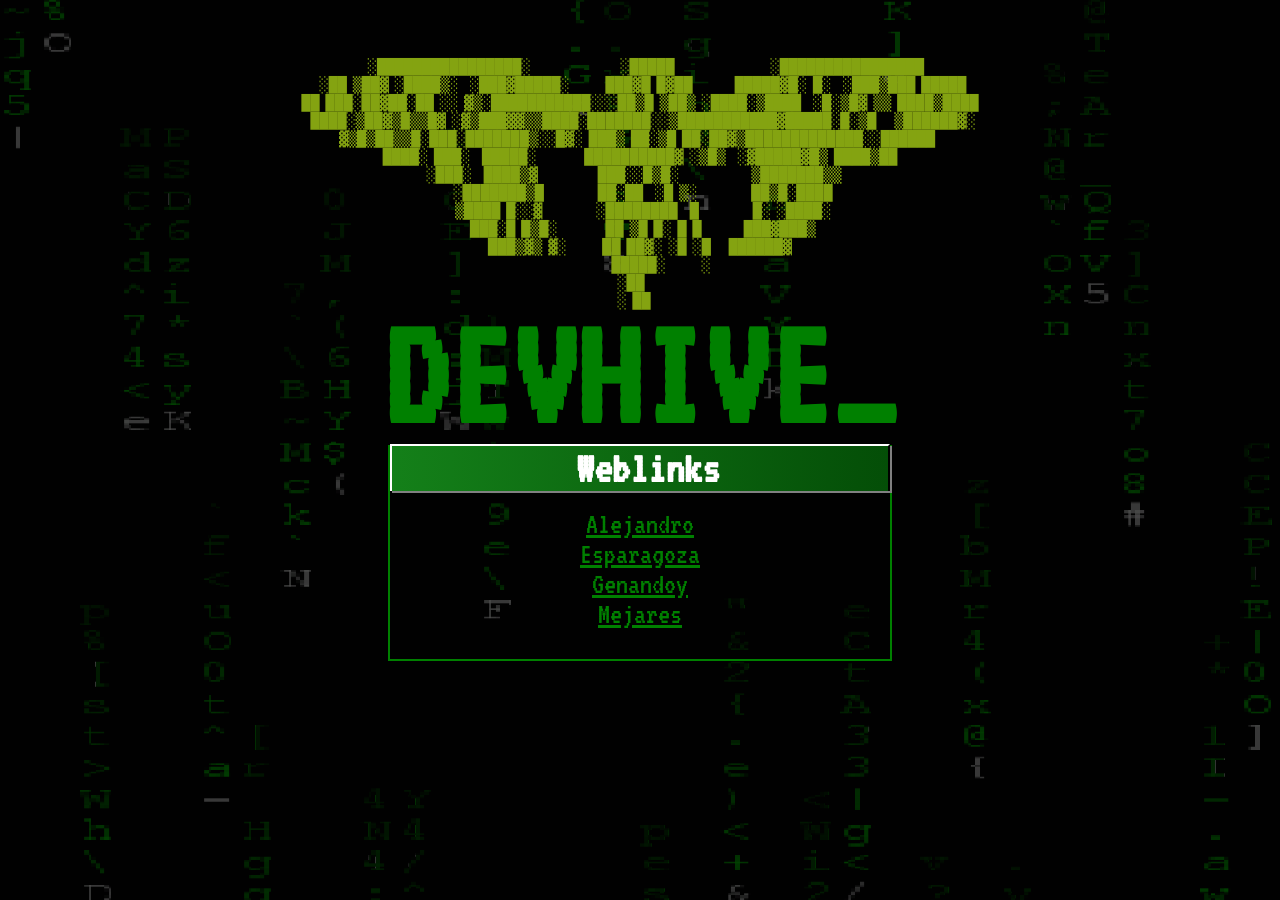
<file: index.html>
<!DOCTYPE html>
<html lang="en">
  <head>
    <meta charset="UTF-8" />
    <meta name="viewport" content="width=device-width, initial-scale=1.0" />
    <title>DevHive</title>
    <link rel="stylesheet" href="styles.css" />
  </head>

  <body>
    <div class="overlay"></div>

    <div class="content">

      <div class="cicada">
        <pre class="cicada-art">                                                 
     ░████████████████░               ░█████                ░████████████████   
 ░██ ▒██▓ ░████▒░  ░███▓█████░      ███▓█ █▓██       █████▓█░ █░  ░███▒███ █████
 ██ ███░██▓██░██ ░░ ▓▒░███████████░░░██▒█ ▒██▒ ░████░▒████  ░█░▒█▓ ▒▒ ████▒████ 
   ████░▒██▓▒█▒▒█▓ ░▓▒███▓▓▒▒████░███████░░▒███████████▓█████░█░▒█   ▒██████▓░  
      ▓▒█▒██▒▒█░███░███████▒░░█▓░ ███▒ ██░▒█ ██░██▓▒█████████████░░██████       
         ████░ ███░  █████░        ██████████▓ ░▒█▒  ░▓█████▓█▒ ████▒██         
            ░███░  ████▒▓          ███░░█▒█░            ▒███████▒▒              
                ░███████▒█         ██░██  ░█ ▒░         ██▒█░████               
                ▒████ █░░▓         ░████████  █         █░ ░████░               
                  ███░█ █▒█░        ██ ▒█ █░ █ █       ███▓███▒                 
                     ███▒▓▒ ▓░      ██ ██▓░ ░█ ░█   ██████▓                     
                                     █████░      ░                              
                                     ░██                                        
                                     ░ ██                                       
                                       
        </pre>
      </div>
      
      <div id="header_page">
        <h1 class="blink">DevHive_</h1>
      </div>

      <div id="content_list">
        <h2 id="caption">Weblinks</h2>
        <ul id="links">
          <li><a href="alejandro_aleckmcklaiyre/index.html">Alejandro</a></li>
          <li><a href="esparagoza_mikkakette/index.html">Esparagoza</a></li>
          <li><a href="genandoy_hannahlorainne/index.html">Genandoy</a></li>
          <li><a href="mejares_jamesmichael/index.html">Mejares</a></li>
        </ul>
      </div>

    </div>
  </body>
</html>
</file>
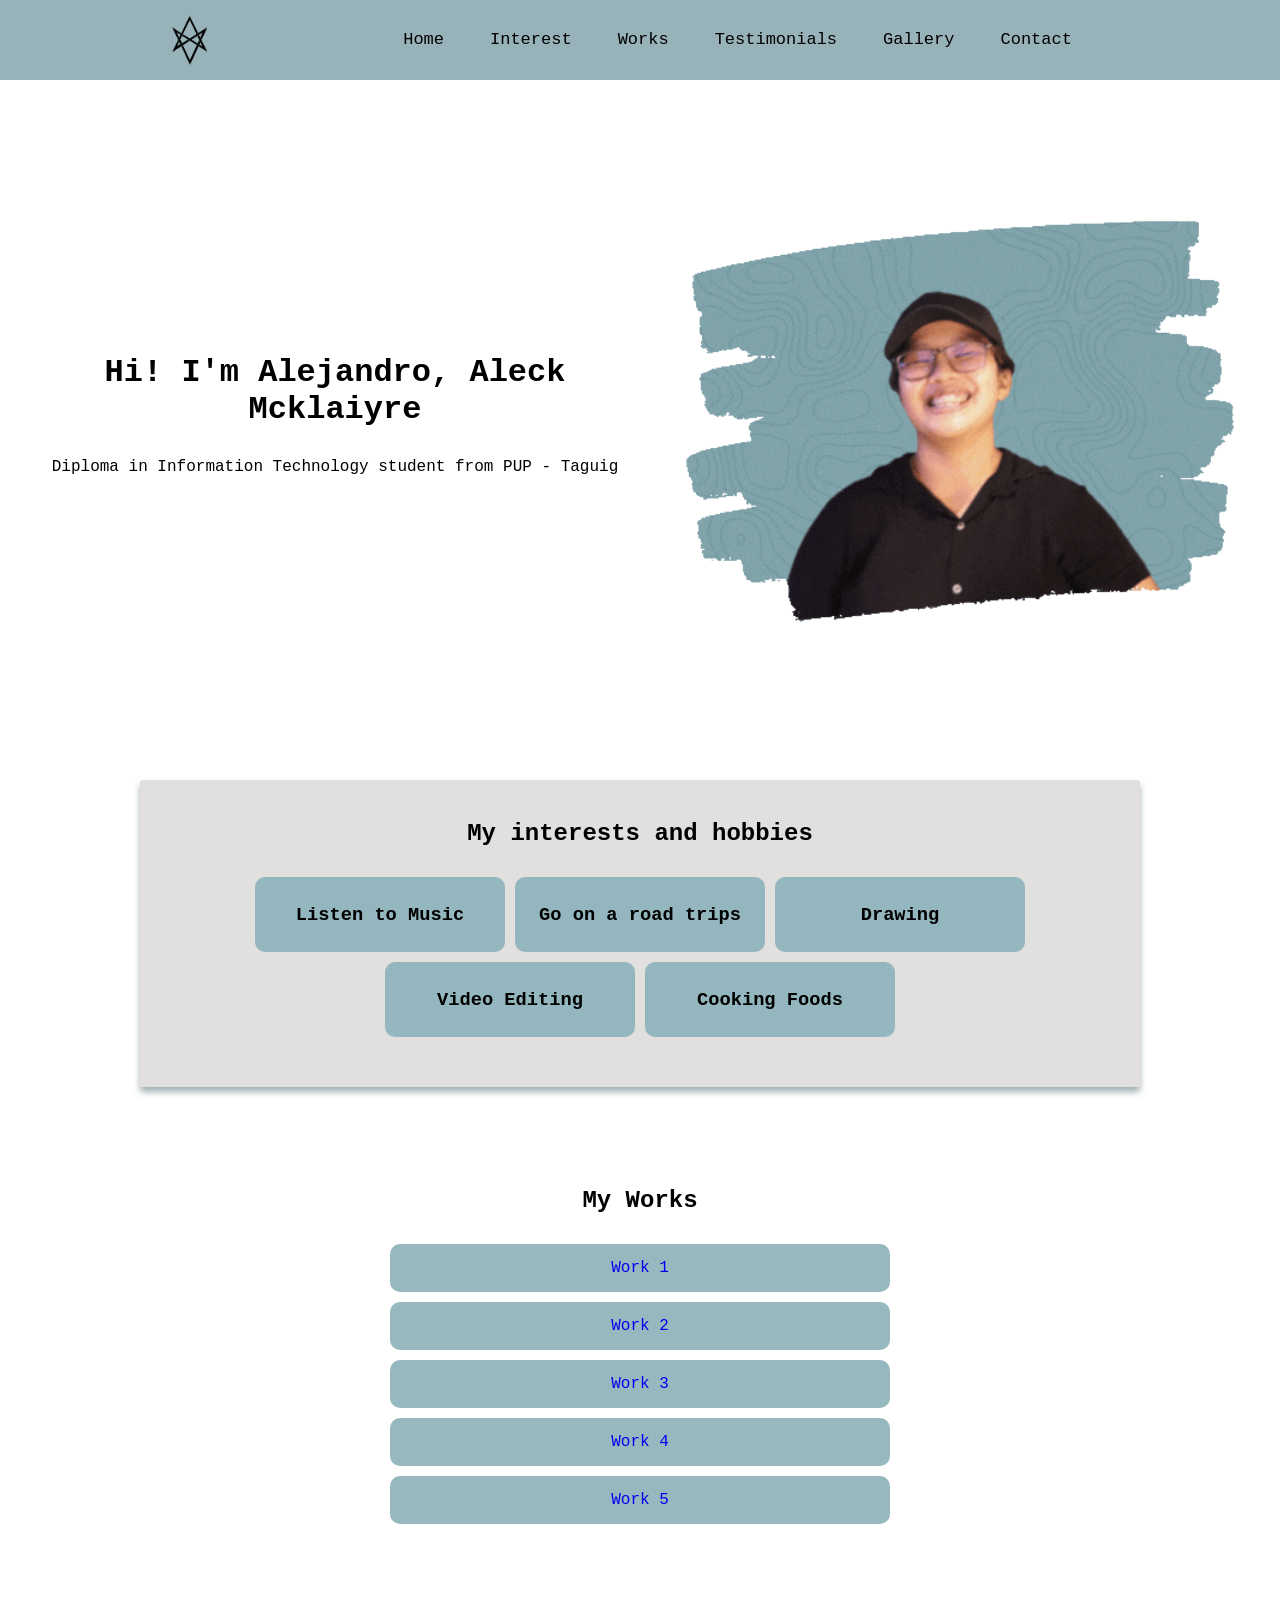
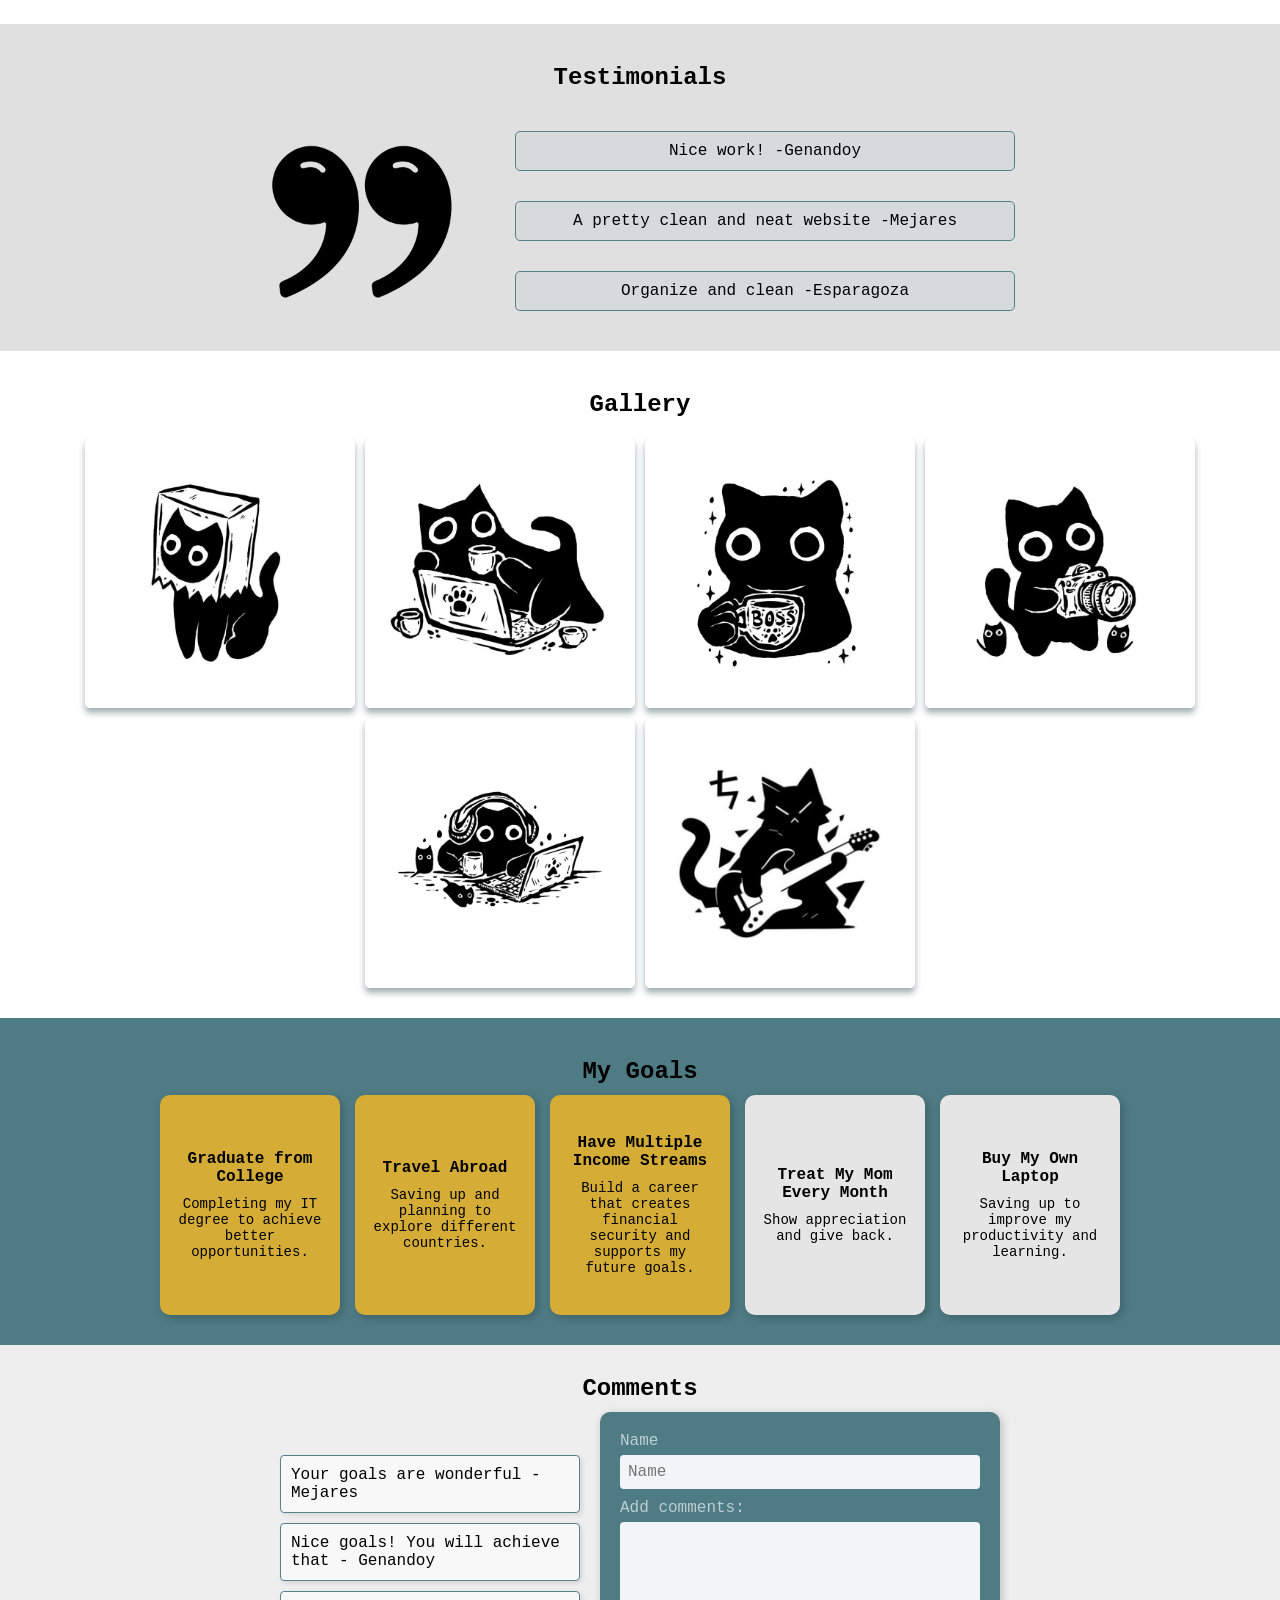
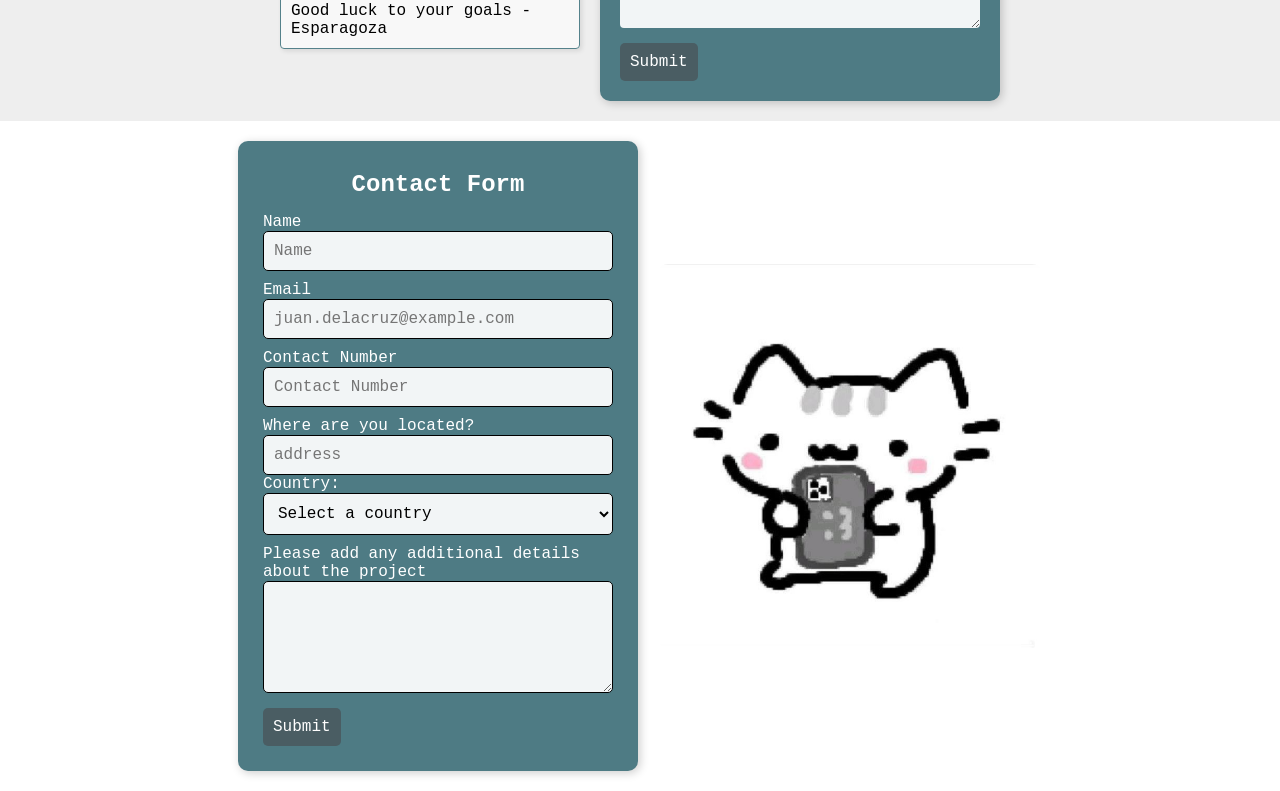
<file: alejandro_aleckmcklaiyre/index.html>
<!DOCTYPE html>
<html>
  <head>
    <link rel="stylesheet" href="styles.css" />
    <meta name="viewport" content="width=device-width, initial-scale=1.0" />
    <title>Alejandro, Aleck Mcklaiyre</title>
  </head>
  <body>
    <div id="nav">
      <img class="logo" src="./assets/alekx_logo.png" alt="Alekx" />
      <ul>
        <li><a href="#home">Home</a></li>
        <li><a href="#interest_container">Interest</a></li>
        <li><a href="#work">Works</a></li>
        <li><a href="#testimonial">Testimonials</a></li>
        <li><a href="#gallery">Gallery</a></li>
        <li><a href="#contact">Contact</a></li>
      </ul>
    </div>

    <div id="home">
      <div class="home-txt">
        <h1 class="title">Hi! I'm Alejandro, Aleck Mcklaiyre</h1>
        <p>Diploma in Information Technology student from PUP - Taguig</p>
      </div>
      <img class="my-image" src="./assets/aleck.gif" alt="Aleck" />
    </div>

    <div id="interest_container">
      <h2 class="header">My interests and hobbies</h2>
      <ul class="int-list">
        <li class="interest-card"><h3>Listen to Music</h3></li>
        <li class="interest-card"><h3>Go on a road trips</h3></li>
        <li class="interest-card"><h3>Drawing</h3></li>
        <li class="interest-card"><h3>Video Editing</h3></li>
        <li class="interest-card"><h3>Cooking Foods</h3></li>
      </ul>
    </div>

    <div id="work">
      <h2 class="header">My Works</h2>
      <ol class="work-list">
        <li>
          <a href="page1.html" target="_blank" class="work-card"> Work 1 </a>
        </li>
        <li>
          <a href="page2.html" target="_blank" class="work-card"> Work 2 </a>
        </li>
        <li>
          <a href="page3.html" target="_blank" class="work-card"> Work 3 </a>
        </li>
        <li>
          <a href="page4.html" target="_blank" class="work-card"> Work 4 </a>
        </li>
        <li>
          <a href="page5.html" target="_blank" class="work-card"> Work 5 </a>
        </li>
      </ol>
    </div>

    <div id="testimonial">
      <h2 class="header">Testimonials</h2>
      <div class="testimonial-content">
        <img
          src="./assets/testimonial.png"
          alt="Testimonials"
          class="testimonial-img" />
        <ul class="testimonial-list">
          <li>Nice work! -Genandoy</li>
          <li>A pretty clean and neat website -Mejares</li>
          <li>Organize and clean -Esparagoza</li>
        </ul>
      </div>
    </div>

    <div id="gallery">
      <h2 class="header">Gallery</h2>
      <div class="images">
        <img class="cat-1" src="./assets/cat_1.jpeg" alt="Cat" />
        <img class="cat-2" src="./assets/cat_2.jpeg" alt="Cat with laptop" />
        <img class="cat-3" src="./assets/cat_3.jpeg" alt="Cat with coffee" />
        <img class="cat-4" src="./assets/cat_4.jpeg" alt="Cat with camera" />
        <img class="cat-5" src="./assets/cat_5.jpeg" alt="Cat with laptop" />
        <img class="cat-6" src="./assets/cat_6.jpeg" alt="Cat gitarist" />
      </div>
    </div>

    <div id="goals">
      <h2 class="header">My Goals</h2>
      <div class="goal-container">
        <div class="goal-card gold">
          <h3>Graduate from College</h3>
          <p>Completing my IT degree to achieve better opportunities.</p>
        </div>
        <div class="goal-card gold">
          <h3>Travel Abroad</h3>
          <p>Saving up and planning to explore different countries.</p>
        </div>
        <div class="goal-card gold">
          <h3>Have Multiple Income Streams</h3>
          <p>
            Build a career that creates financial security and supports my
            future goals.
          </p>
        </div>
        <div class="goal-card silver">
          <h3>Treat My Mom Every Month</h3>
          <p>Show appreciation and give back.</p>
        </div>
        <div class="goal-card silver">
          <h3>Buy My Own Laptop</h3>
          <p>Saving up to improve my productivity and learning.</p>
        </div>
      </div>
    </div>

    <div id="comment_page">
      <h2 class="header">Comments</h2>
      <div class="comment-container">
        <div class="comment-list">
          <ul>
            <li>Your goals are wonderful - Mejares</li>
            <li>Nice goals! You will achieve that - Genandoy</li>
            <li>Good luck to your goals - Esparagoza</li>
          </ul>
        </div>

        <form class="comment-form" name="comment-form">
          <div class="name">
            <label for="name">Name</label>
            <input
              type="text"
              name="name"
              id="name"
              onkeyup="checkform()"
              placeholder="Name" />
          </div>
          <div class="comment">
            <label for="comment-text">Add comments:</label>
            <textarea
              id="comment-text"
              name="comment"
              rows="5"
              cols="33"
              onkeyup="checkform()"></textarea>
          </div>
          <button id="submit_btn" disabled>Submit</button>
        </form>
      </div>
      <script src="script.js"></script>
    </div>

    <div id="contact">
      <form>
        <h2 class="header">Contact Form</h2>
        <div class="name-form">
          <label for="fname">Name</label>
          <input type="text" name="fname" id="fname" placeholder="Name" />
        </div>

        <div class="email-form">
          <label for="email">Email</label>
          <input
            type="email"
            name="mail"
            id="email"
            placeholder="juan.delacruz@example.com" />
        </div>

        <div class="contact-form">
          <label for="contact-number">Contact Number</label>
          <input
            type="number"
            name="contact"
            id="contact-number"
            placeholder="Contact Number"
            data-for="phoneNumber" />
        </div>

        <div class="add-form">
          <label for="address">Where are you located?</label>
          <input
            type="text"
            name="address"
            id="address"
            placeholder="address" />
          <label for="country">Country:</label>
          <select id="country" name="country">
            <option value="">Select a country</option>
            <option value="US">United States</option>
            <option value="CA">Canada</option>
            <option value="GB">United Kingdom</option>
            <option value="AU">Australia</option>
            <option value="PH">Philippines</option>
          </select>
        </div>

        <div class="info">
          <label for="info">
            Please add any additional details about the project
          </label>
          <textarea id="info" name="info" rows="5" cols="33"> </textarea>
        </div>

        <div class="button">
          <button type="button">Submit</button>
        </div>
      </form>
      <img class="con-img" src="./assets/contact.jpg" alt="cat with phone" />
    </div>
  </body>
</html>
</file>
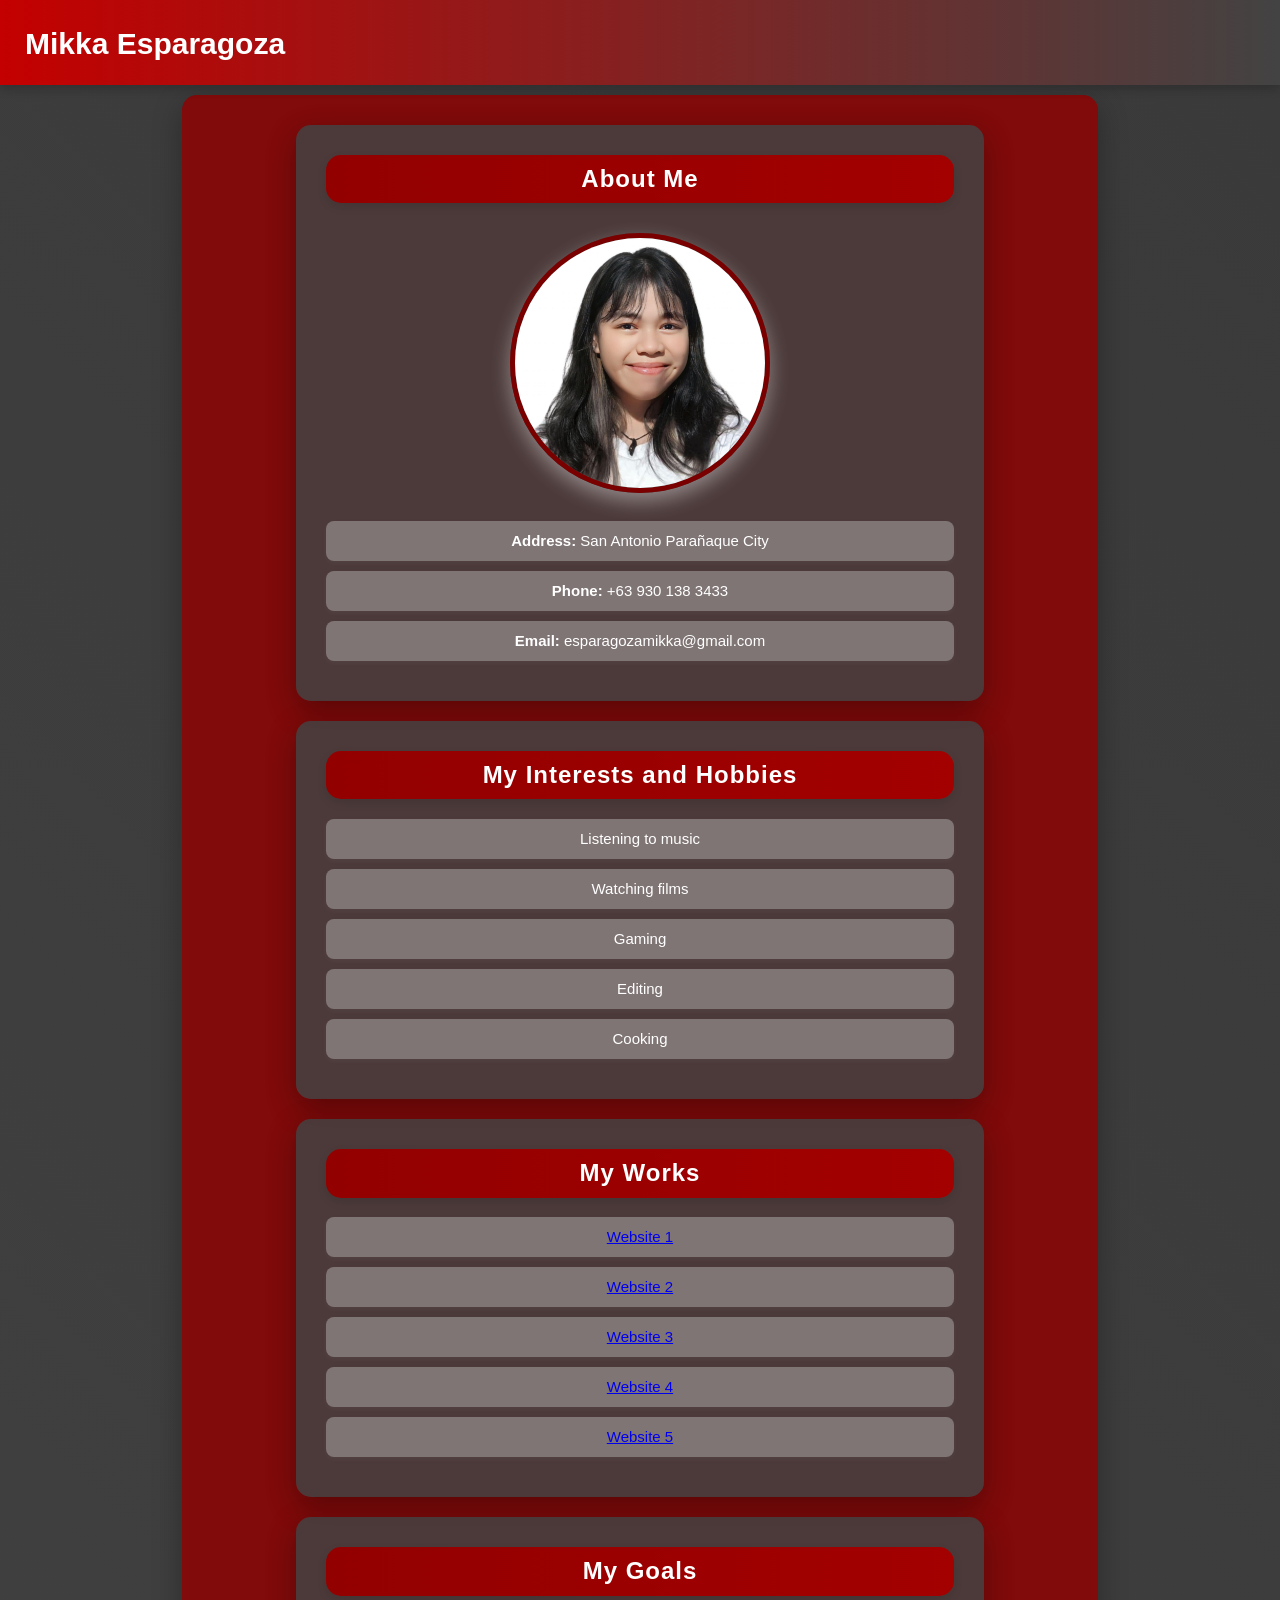
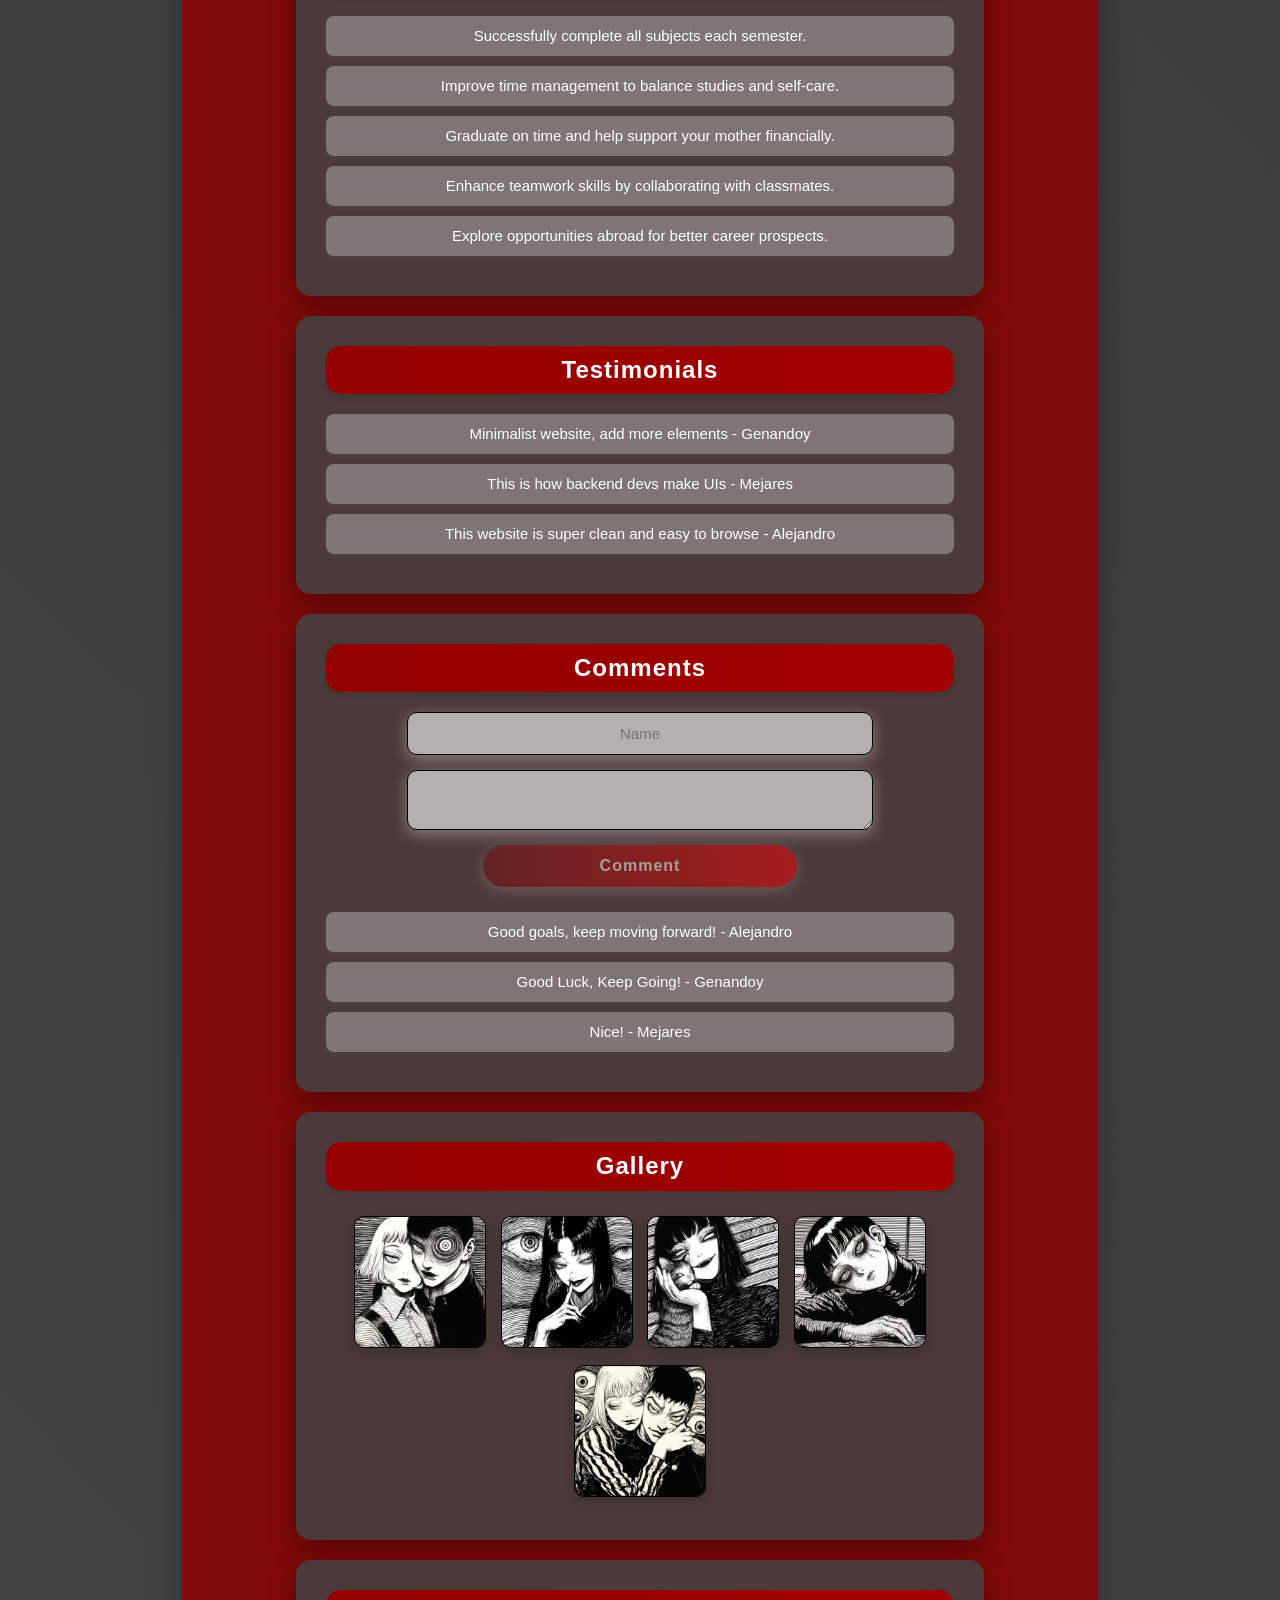
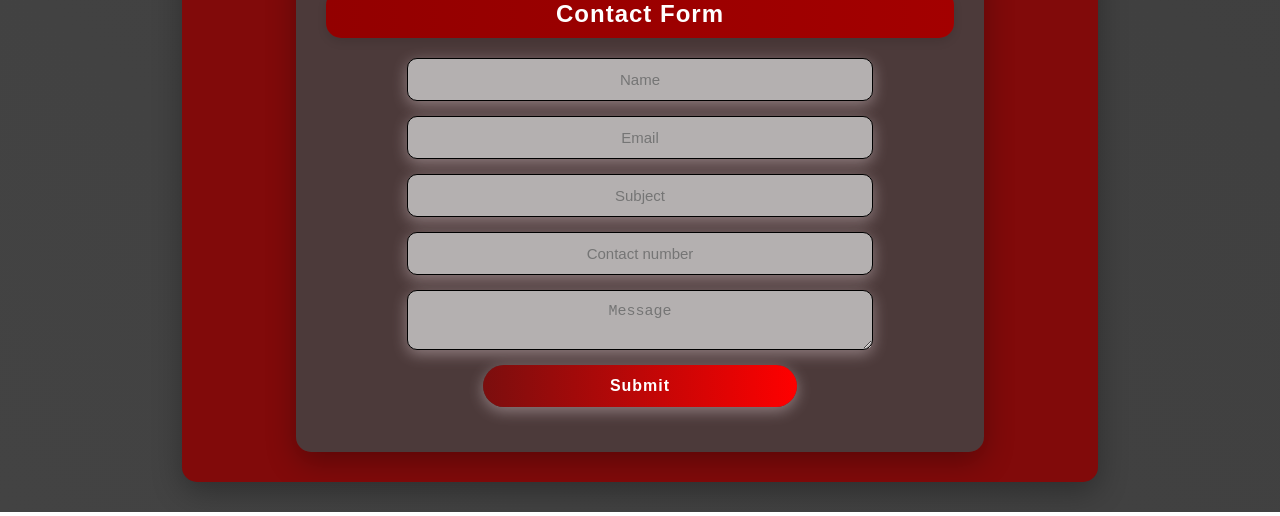
<file: esparagoza_mikkakette/index.html>
<!DOCTYPE html>
<html lang="en">
<head>
  <meta charset="UTF-8" />
  <meta name="viewport" content="width=device-width, initial-scale=1.0" />
  <title>esparagoza-mikkakette</title>
  <link href="styles.css" rel="stylesheet" />
  <script src="script.js"></script>
</head>
<body>
  <div class="fixed-header">
    <h1>Mikka Esparagoza</h1>
  </div>

  <div class="container">
    <ol id="info_page">
      <h2 id="main_header">About Me</h2>
      <img src="assets/My-photo.jpg" alt="My-photo">
      <li><strong>Address:</strong> San Antonio Parañaque City</li>
      <li><strong>Phone:</strong> +63 930 138 3433</li>
      <li><strong>Email:</strong> esparagozamikka@gmail.com</li>
    </ol>

    <ol id="interests_and_hobbies_page">
      <h2 id="main_header">My Interests and Hobbies</h2>
      <li>Listening to music</li>
      <li>Watching films</li>
      <li>Gaming</li>
      <li>Editing</li>
      <li>Cooking</li>
    </ol>

    <ol id="work_page">
      <h2 id="main_header">My Works</h2>
      <li><a href="assets/" target="_blank">Website 1</a></li>
      <li><a href="assets/" target="_blank">Website 2</a></li>
      <li><a href="assets/" target="_blank">Website 3</a></li>
      <li><a href="assets/" target="_blank">Website 4</a></li>
      <li><a href="assets/" target="_blank">Website 5</a></li>
    </ol>

    <ol id="goals_page">
      <h2 id="main_header">My Goals</h2>
      <li>Successfully complete all subjects each semester.</li>
      <li>Improve time management to balance studies and self-care.</li>
      <li>Graduate on time and help support your mother financially.</li>
      <li>Enhance teamwork skills by collaborating with classmates.</li>
      <li>Explore opportunities abroad for better career prospects.</li>
    </ol>

    <ol id="testimonial_page">
      <h2 id="main_header">Testimonials</h2>
      <li>Minimalist website, add more elements - Genandoy</li>
      <li>This is how backend devs make UIs - Mejares</li>
      <li>This website is super clean and easy to browse - Alejandro</li>
    </ol>

    <ol id="comment_page">
      <h2 id="main_header">Comments</h2>
      <ol class="add-comment-page">
        <input type="text" id="commenter-name" name="name" placeholder="Name">
        <textarea id="commenter-comment" name="comment" 
          placeholder="Comment"> </textarea>
        <button type="submit" id="comment-button" disabled>Comment</button>
      </ol>
      <li>Good goals, keep moving forward! - Alejandro</li>
      <li>Good Luck, Keep Going! - Genandoy</li>
      <li>Nice! - Mejares</li>
    </ol>

    <div id="gallery">
      <h2 id="main_header">Gallery</h2>
      <img src="assets/image-1.jpg" alt="image-1" />
      <img src="assets/image-2.jpg" alt="image-2" />
      <img src="assets/image-3.jpg" alt="image-3" />
      <img src="assets/image-4.jpg" alt="image-4" />
      <img src="assets/image-5.jpg" alt="image-5" />
    </div>

    <ol id="contact_page">
      <h2 id="main_header">Contact Form</h2>
      <form>
        <input type="text" name="name" id="name" placeholder="Name">
        <input type="email" name="email" id="email" placeholder="Email">
        <input type="text" name="subject" id="subject" placeholder="Subject">
        <input type="tel" id="phone" name="phone" placeholder="Contact number">
        <textarea id="message" name="message" placeholder="Message"></textarea>
        <button type="submit">Submit</button>
      </form>
    </ol>
  </div>
</body>
</html>
</file>
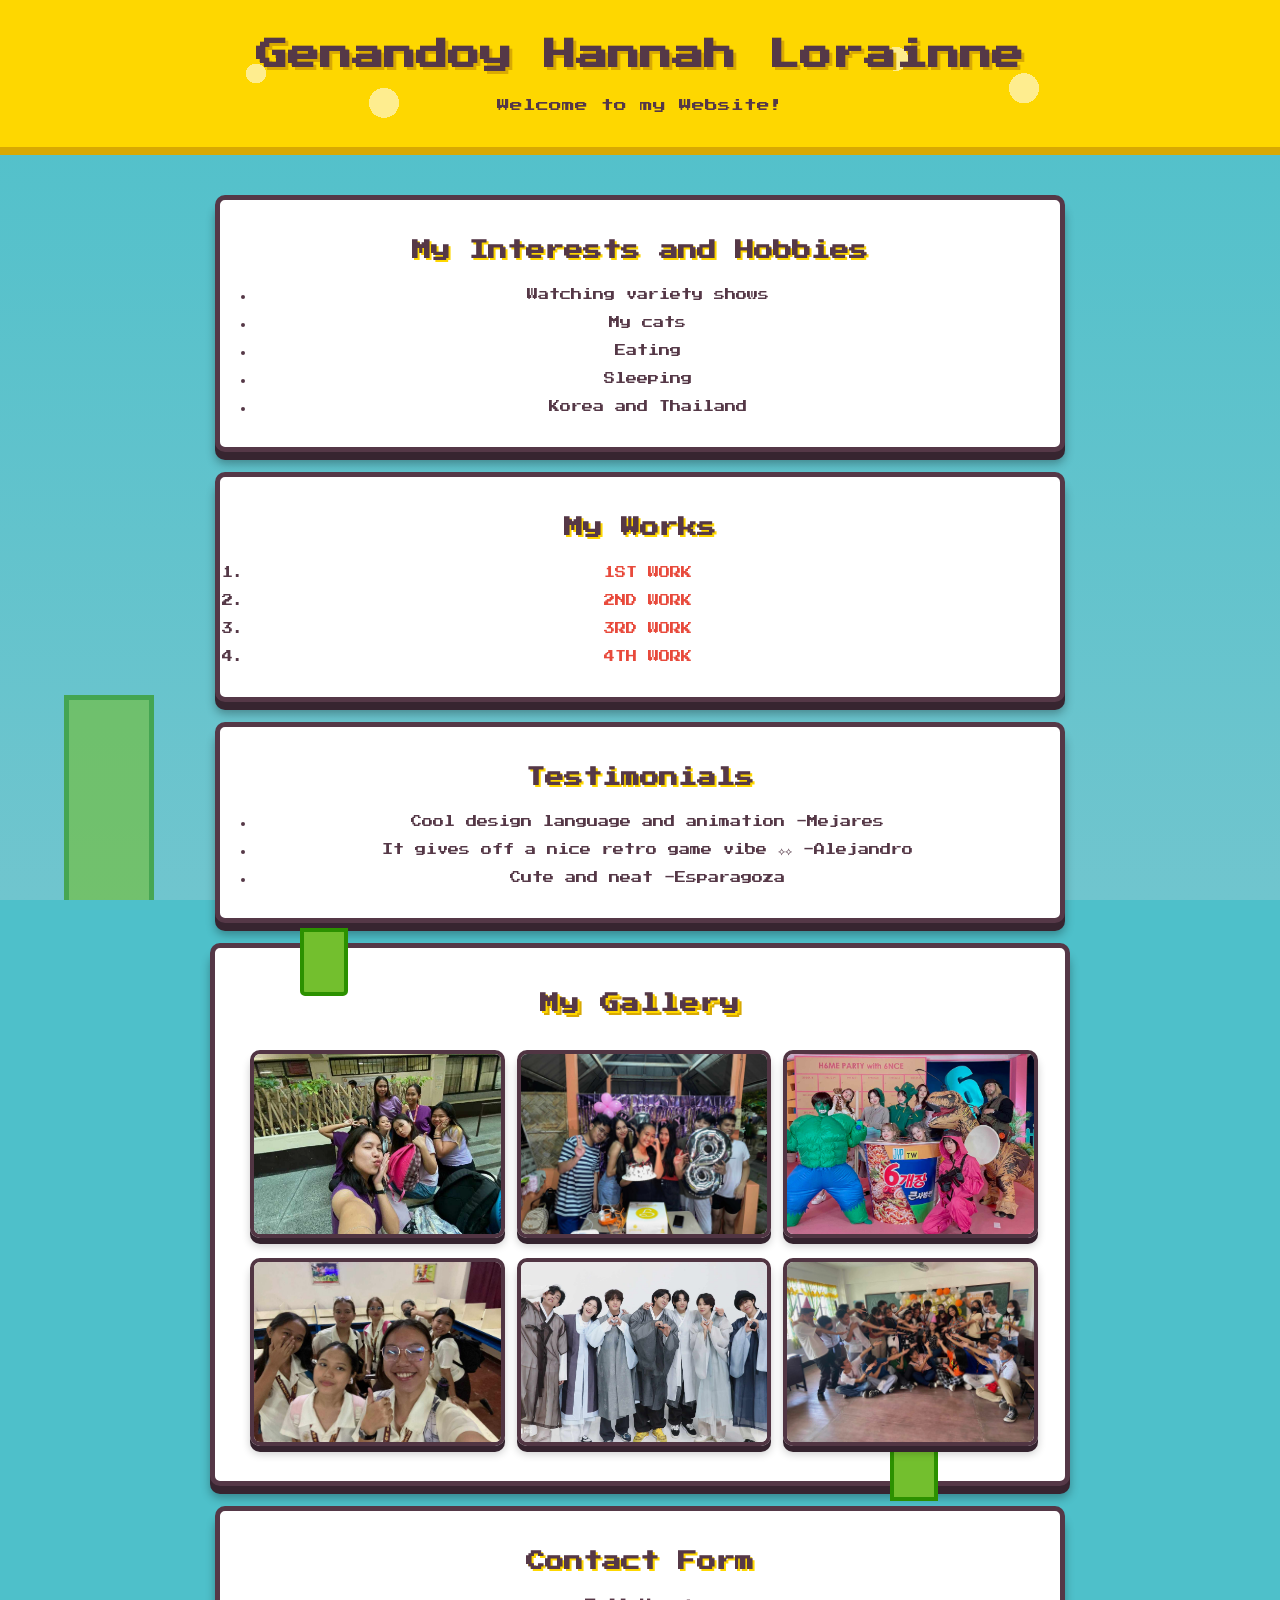
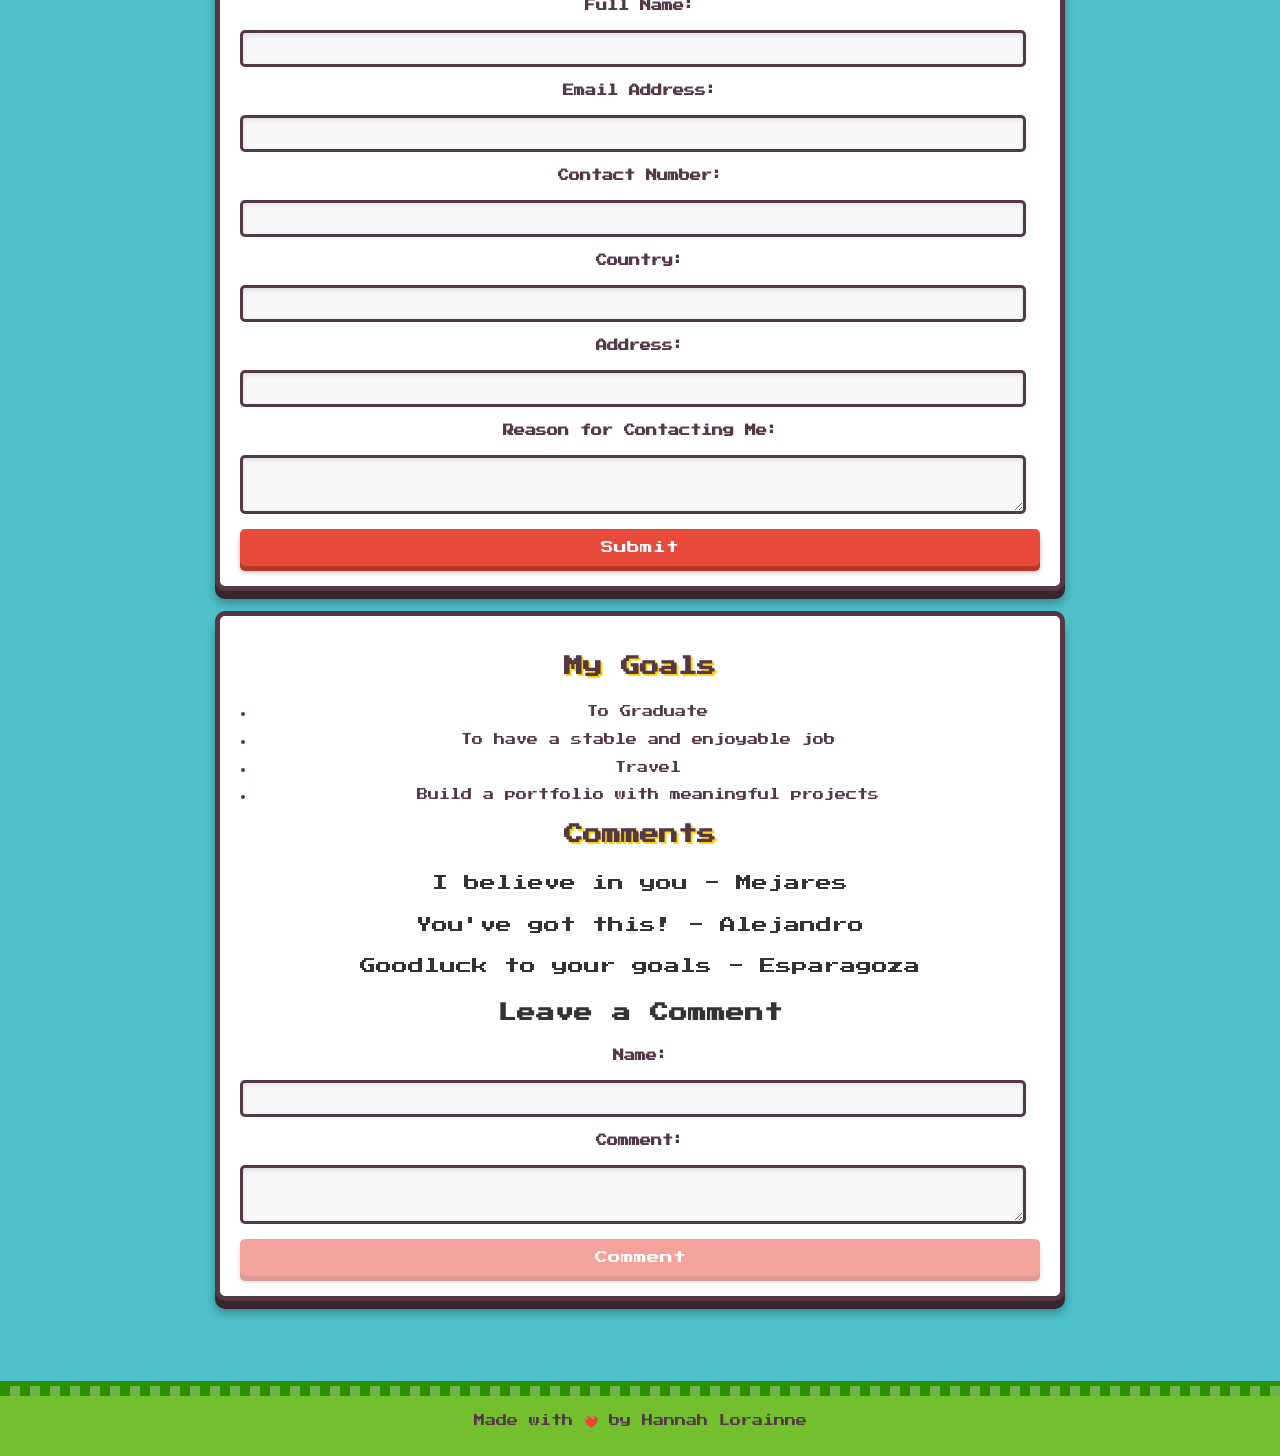
<file: genandoy_hannahlorainne/index.html>
<!DOCTYPE html>
<html lang="en">
  <head>
    <meta charset="UTF-8" />
    <meta name="viewport" content="width=device-width, initial-scale=1.0" />
    <title>Genandoy Hannah Lorainne Page</title>
    <link rel="stylesheet" href="styles.css" />
    <script src="script.js"></script>
    <link
      href="https://fonts.googleapis.com/css2?family=Press+Start+2P&display=swap"
      rel="stylesheet"
    />
  </head>
  <body>
    <header>
      <h1>Genandoy Hannah Lorainne</h1>
      <p>Welcome to my Website!</p>
    </header>

    <main>
      <div id="interests" class="card">
        <h2>My Interests and Hobbies</h2>
        <ul>
          <li>Watching variety shows</li>
          <li>My cats</li>
          <li>Eating</li>
          <li>Sleeping</li>
          <li>Korea and Thailand</li>
        </ul>
      </div>

      <div id="my_works" class="card">
        <h2>My Works</h2>
        <ol>
          <li><a href="./h.html" target="_blank">1ST WORK</a></li>
          <li><a href="./han.html" target="_blank">2ND WORK</a></li>
          <li><a href="./hh.html" target="_blank">3RD WORK</a></li>
          <li><a href="./try.html" target="_blank">4TH WORK</a></li>
        </ol>
      </div>

      <div id="testimonials" class="card">
        <h2>Testimonials</h2>
        <ul>
          <li>Cool design language and animation -Mejares</li>
          <li>It gives off a nice retro game vibe ⟡⟡ -Alejandro</li>
          <li>Cute and neat -Esparagoza</li>
        </ul>
      </div>

      <div id="gallery" class="card">
        <h2>My Gallery</h2>
        <div class="image-container">
          <img src="./assets/7.jpg" alt="My chill moments" />
          <img src="./assets/chill.jpg" alt="STEM adventures" />
          <img src="./assets/my9.jpg" alt="SEVEN" />
          <img src="./assets/seven.jpg" alt="STEM memories" />
          <img src="./assets/tannies.jpg" alt="KIF" />
          <img src="./assets/weinberg.jpg" alt="KIF moments" />
        </div>
      </div>

      <div id="contact" class="card">
        <h2>Contact Form</h2>
        <div class="contact-form">
          <form>
            <label for="full-name">Full Name:</label>
            <input type="text" id="full-name" name="full-name" />

            <label for="email">Email Address:</label>
            <input type="email" id="email" name="email" />

            <label for="phone">Contact Number:</label>
            <input type="tel" id="phone" name="phone" />

            <label for="country">Country:</label>
            <input type="text" id="country" name="country" />

            <label for="address">Address:</label>
            <input type="text" id="address" name="address" />

            <label for="reason">Reason for Contacting Me:</label>
            <textarea id="reason" name="reason" rows="3"></textarea>

            <button type="submit">Submit</button>
          </form>
        </div>
      </div>

      <div id="my_goals" class="card">
        <h2>My Goals</h2>
        <ul>
          <li>To Graduate</li>
          <li>To have a stable and enjoyable job</li>
          <li>Travel</li>
          <li>Build a portfolio with meaningful projects</li>
        </ul>

        <h2>Comments</h2>
        <p>I believe in you - Mejares</p>
        <p>You've got this! - Alejandro</p>
        <p>Goodluck to your goals - Esparagoza</p>

        <h3>Leave a Comment</h3>
        <form id="commentForm">
          <label for="commenter-name">Name:</label>
          <input
            type="text"
            id="commenter-name"
            name="commenter-name"
            required
          />

          <label for="comment-text">Comment:</label>
          <textarea
            id="comment-text"
            name="comment-text"
            rows="3"
            required
          ></textarea>

          <button type="submit" id="comment-btn" disabled>Comment</button>
        </form>
      </div>
    </main>

    <footer>
      <p>Made with ❤️ by Hannah Lorainne</p>
    </footer>
  </body>
</html>
</file>
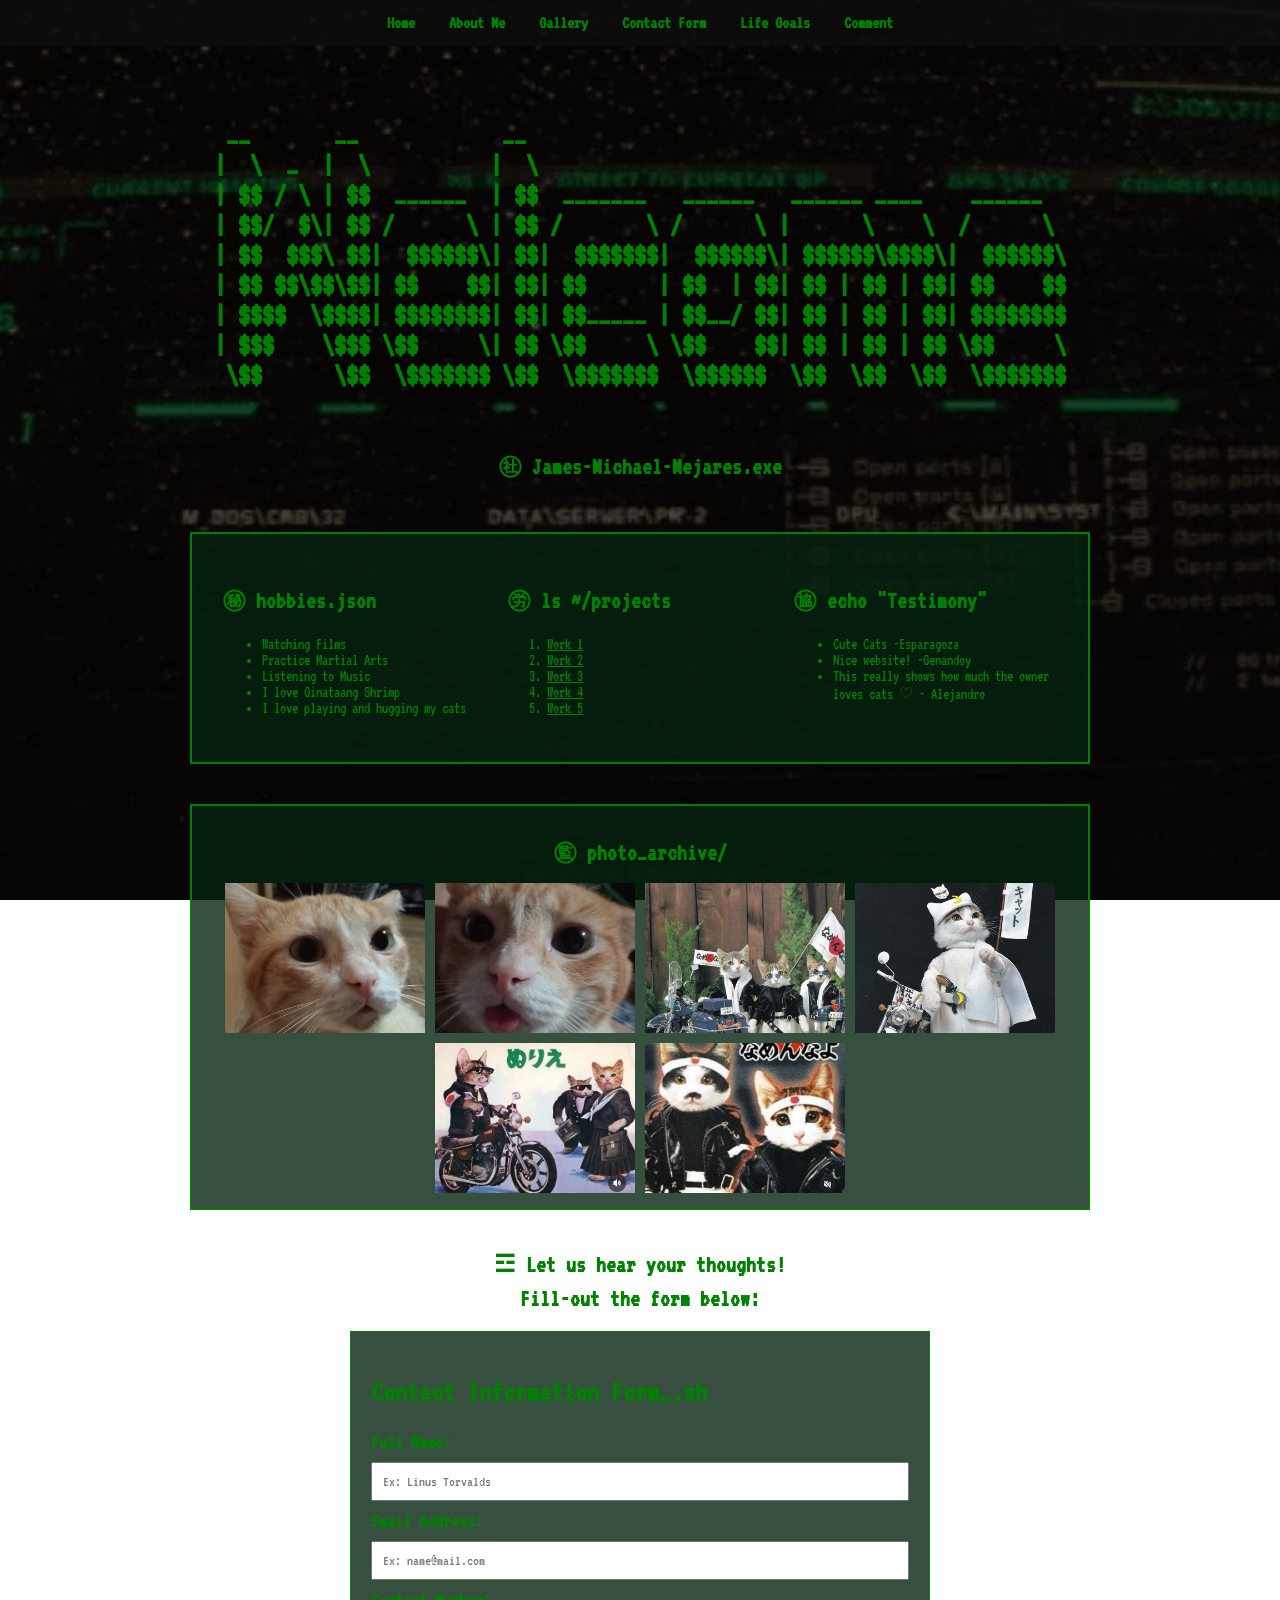
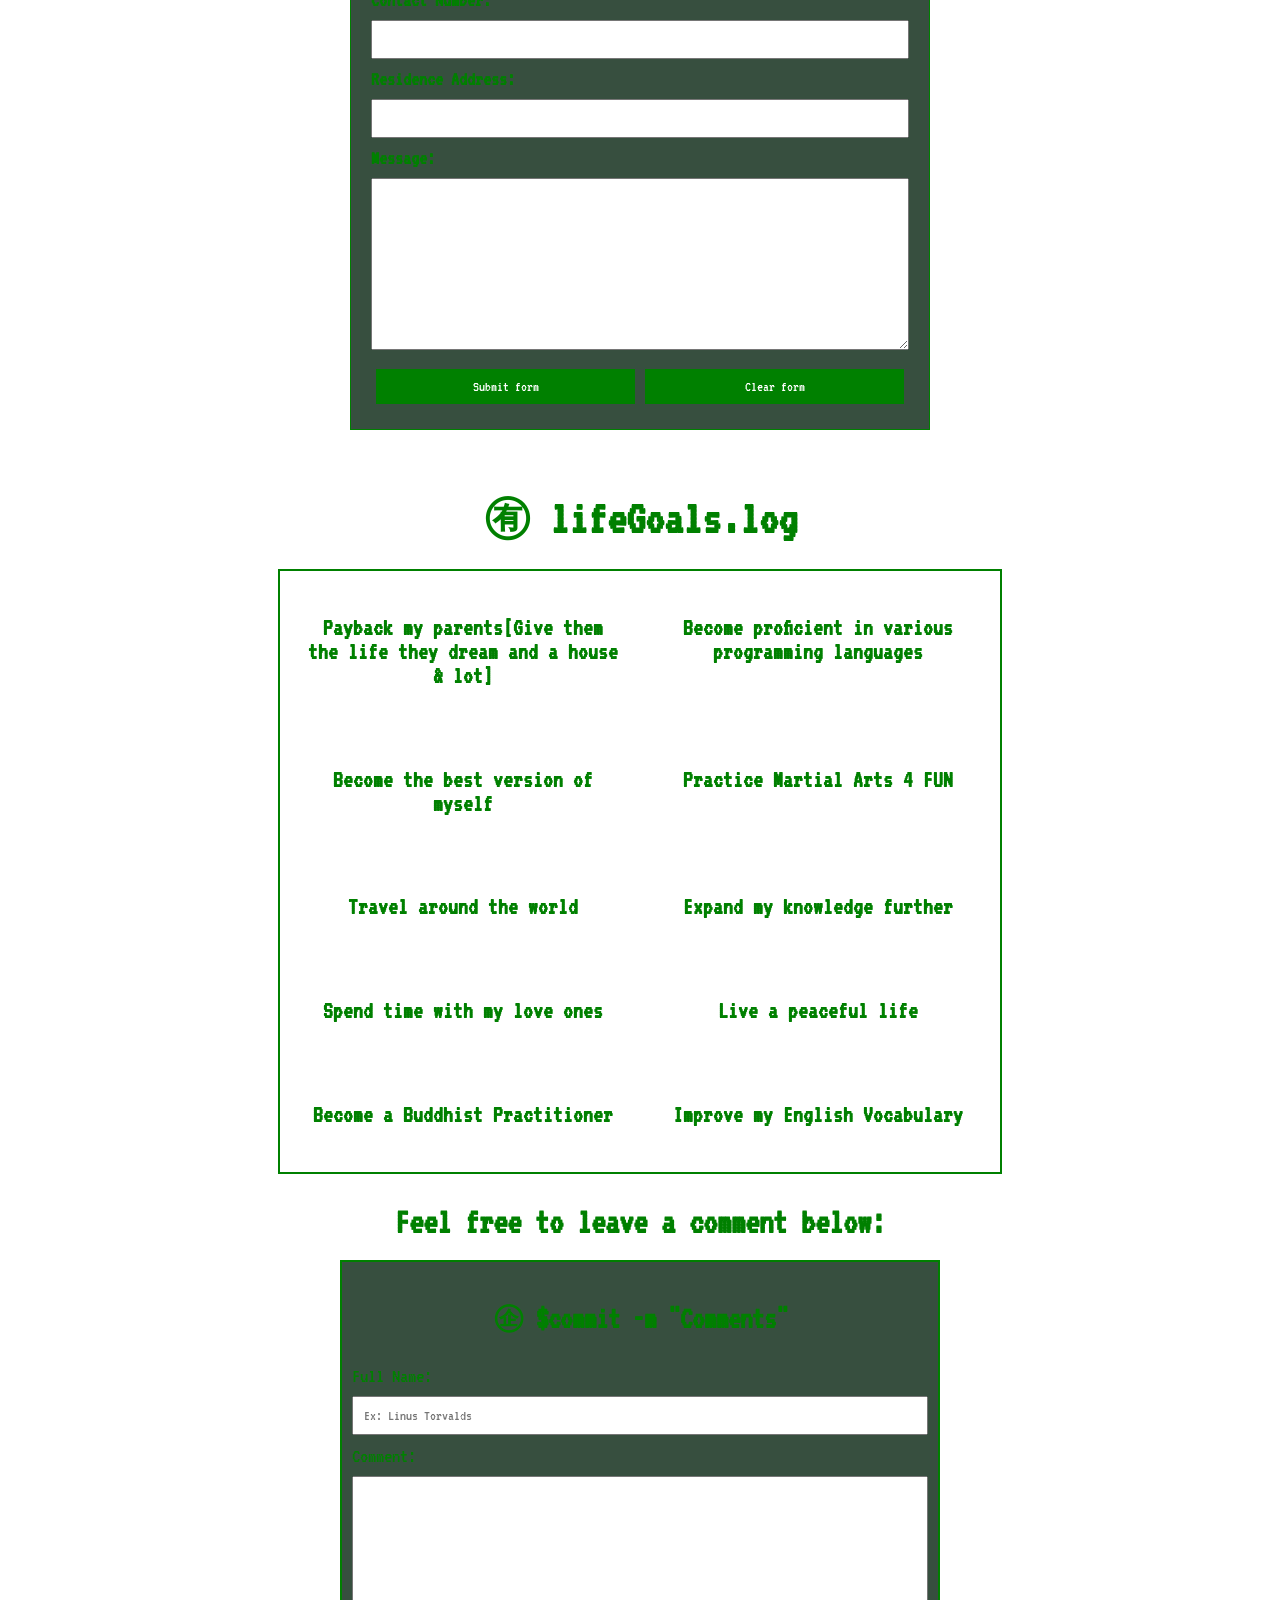
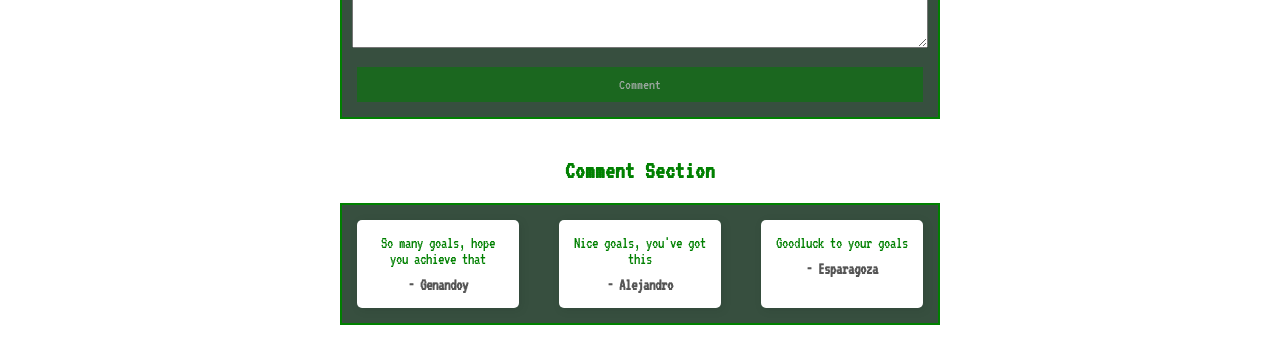
<file: mejares_jamesmichael/index.html>
<!DOCTYPE html>
<html lang="en">
  <head>
    <meta charset="UTF-8" />
    <meta name="viewport" content="width=device-width, initial-scale=1.0" />
    <link rel="stylesheet" href="styles.css" />
    <title>Mejares James Michael's Page</title>
  </head>

  <body>
    <div class="overlay"></div>

    <div class="content">
      <nav>
        <ul>
          <li><a href="#home">Home</a></li>
          <li><a href="#about">About Me</a></li>
          <li><a href="#gallery">Gallery</a></li>
          <li><a href="#contact_details">Contact Form</a></li>
          <li><a href="#goal">Life Goals</a></li>
          <li><a href="#comment">Comment</a></li>
        </ul>
      </nav>

      <div id="home">
        <h1 class="blink">
          <pre>
 __       __            __                                             
|  \  _  |  \          |  \                                            
| $$ / \ | $$  ______  | $$  _______   ______   ______ ____    ______  
| $$/  $\| $$ /      \ | $$ /       \ /      \ |      \    \  /      \ 
| $$  $$$\ $$|  $$$$$$\| $$|  $$$$$$$|  $$$$$$\| $$$$$$\$$$$\|  $$$$$$\
| $$ $$\$$\$$| $$    $$| $$| $$      | $$  | $$| $$ | $$ | $$| $$    $$
| $$$$  \$$$$| $$$$$$$$| $$| $$_____ | $$__/ $$| $$ | $$ | $$| $$$$$$$$
| $$$    \$$$ \$$     \| $$ \$$     \ \$$    $$| $$ | $$ | $$ \$$     \
 \$$      \$$  \$$$$$$$ \$$  \$$$$$$$  \$$$$$$  \$$  \$$  \$$  \$$$$$$$
                    </pre
          >
        </h1>

        <h2>㊓ James-Michael-Mejares.exe</h2>
      </div>

      <div id="about">
        <div>
          <h2>㊙ hobbies.json</h2>
          <ul>
            <li>Watching Films</li>
            <li>Practice Martial Arts</li>
            <li>Listening to Music</li>
            <li>I love Ginataang Shrimp</li>
            <li>I love playing and hugging my cats</li>
          </ul>
        </div>

        <div>
          <h2>㊘ ls ~/projects</h2>
          <ol>
            <li>
              <a href="myworks1.html" target="blank">Work 1</a>
            </li>

            <li>
              <a href="myworks2.html" target="blank">Work 2</a>
            </li>

            <li>
              <a href="myworks3.html" target="blank">Work 3</a>
            </li>

            <li>
              <a href="myworks4.html" target="blank">Work 4</a>
            </li>

            <li>
              <a href="myworks5.html" target="blank">Work 5</a>
            </li>
          </ol>
        </div>

        <div>
          <h2>㊯ echo "Testimony"</h2>
          <ul>
            <li>Cute Cats -Esparagoza</li>
            <li>Nice website! -Genandoy</li>
            <li>
              This really shows how much the owner loves cats ♡ - Alejandro
            </li>
          </ul>
        </div>
      </div>

      <div id="gallery">
        <h2>㊬ photo_archive/</h2>
        <div class="image-container">
          <img title="loafycat" src="assets/loafy.jpg" />
          <img title="loafysilly" src="assets/loafysilly.jpg" />
          <img title="Cats" src="assets/cats1.jpg" />
          <img title="Cat with Motorcycle" src="assets/cats2.jpg" />
          <img title="Cat Citizens" src="assets/cats3.jpg" />
          <img title="Cat Duo" src="assets/cats4.jpg" />
        </div>
      </div>

      <div id="contact">
        <h2>☲ Let us hear your thoughts!</h2>
      </div>

      <div>
        <h2 id="instruction">Fill-out the form below:</h2>

        <div id="contact_details">
          <h2>Contact Information Form_.sh</h2>
          <form action="#" method="post">
            <label for="name">Full Name:</label>
            <input
              type="text"
              id="name"
              name="name"
              required
              placeholder="Ex: Linus Torvalds"
            />

            <label for="email">Email Address:</label>
            <input
              type="email"
              id="email"
              name="email"
              required
              placeholder="Ex: name@mail.com"
            />

            <label for="contact">Contact Number:</label>
            <input type="number" id="contact" name="contact" required />

            <label for="address">Residence Address:</label>
            <input type="text" id="address" name="address" required />

            <label for="message">Message:</label>
            <textarea
              id="message"
              name="message"
              rows="10"
              cols="99"
            ></textarea>

            <div id="submit_button">
              <button type="submit">Submit form</button>
              <button type="reset">Clear form</button>
            </div>
          </form>
        </div>
      </div>

      <div id="goal">
        <h2>㊒ lifeGoals.log</h2>
      </div>

      <div id="life_goal">
        <div class="grid-container">
          <div class="grid-item grid-item-1">
            <h2>
              Payback my parents[Give them the life they dream and a house &
              lot]
            </h2>
          </div>
          <div class="grid-item grid-item-2">
            <h2>Become proficient in various programming languages</h2>
          </div>
          <div class="grid-item grid-item-3">
            <h2>Become the best version of myself</h2>
          </div>
          <div class="grid-item grid-item-4">
            <h2>Practice Martial Arts 4 FUN</h2>
          </div>
          <div class="grid-item grid-item-5">
            <h2>Travel around the world</h2>
          </div>
          <div class="grid-item grid-item-6">
            <h2>Expand my knowledge further</h2>
          </div>
          <div class="grid-item grid-item-7">
            <h2>Spend time with my love ones</h2>
          </div>
          <div class="grid-item grid-item-8">
            <h2>Live a peaceful life</h2>
          </div>
          <div class="grid-item grid-item-9">
            <h2>Become a Buddhist Practitioner</h2>
          </div>
          <div class="grid-item grid-item-10">
            <h2>Improve my English Vocabulary</h2>
          </div>
        </div>
      </div>

      <div id="comment">
        <h2>Feel free to leave a comment below:</h2>
      </div>

      <div id="comment_section">
        <h2>㊭ $commit -m "Comments"</h2>
        <form action="#" method="post">
          <label for="comment_name">Full Name:</label>
          <input
            type="text"
            id="comment_name"
            name="comment_name"
            required
            placeholder="Ex: Linus Torvalds"
          />

          <label for="comment">Comment:</label>
          <textarea
            id="comment_message"
            name="comment_message"
            rows="10"
            cols="99"
            required
          ></textarea>

          <div id="comment_button">
            <button type="submit">Comment</button>
          </div>
        </form>
      </div>

      <div><h2>Comment Section</h2></div>
      <div class="comment-container">
        <div class="comment-message">So many goals, hope you achieve that 
          <div class="comment-author">- Genandoy</div></div>
        <div class="comment-message">Nice goals, you've got this 
          <div class="comment-author">- Alejandro</div></div>
        <div class="comment-message">Goodluck to your goals 
          <div class="comment-author">- Esparagoza</div></div>
      </div>      
      
    </div>
    <script src="script.js"></script>
  </body>
</html>
</file>
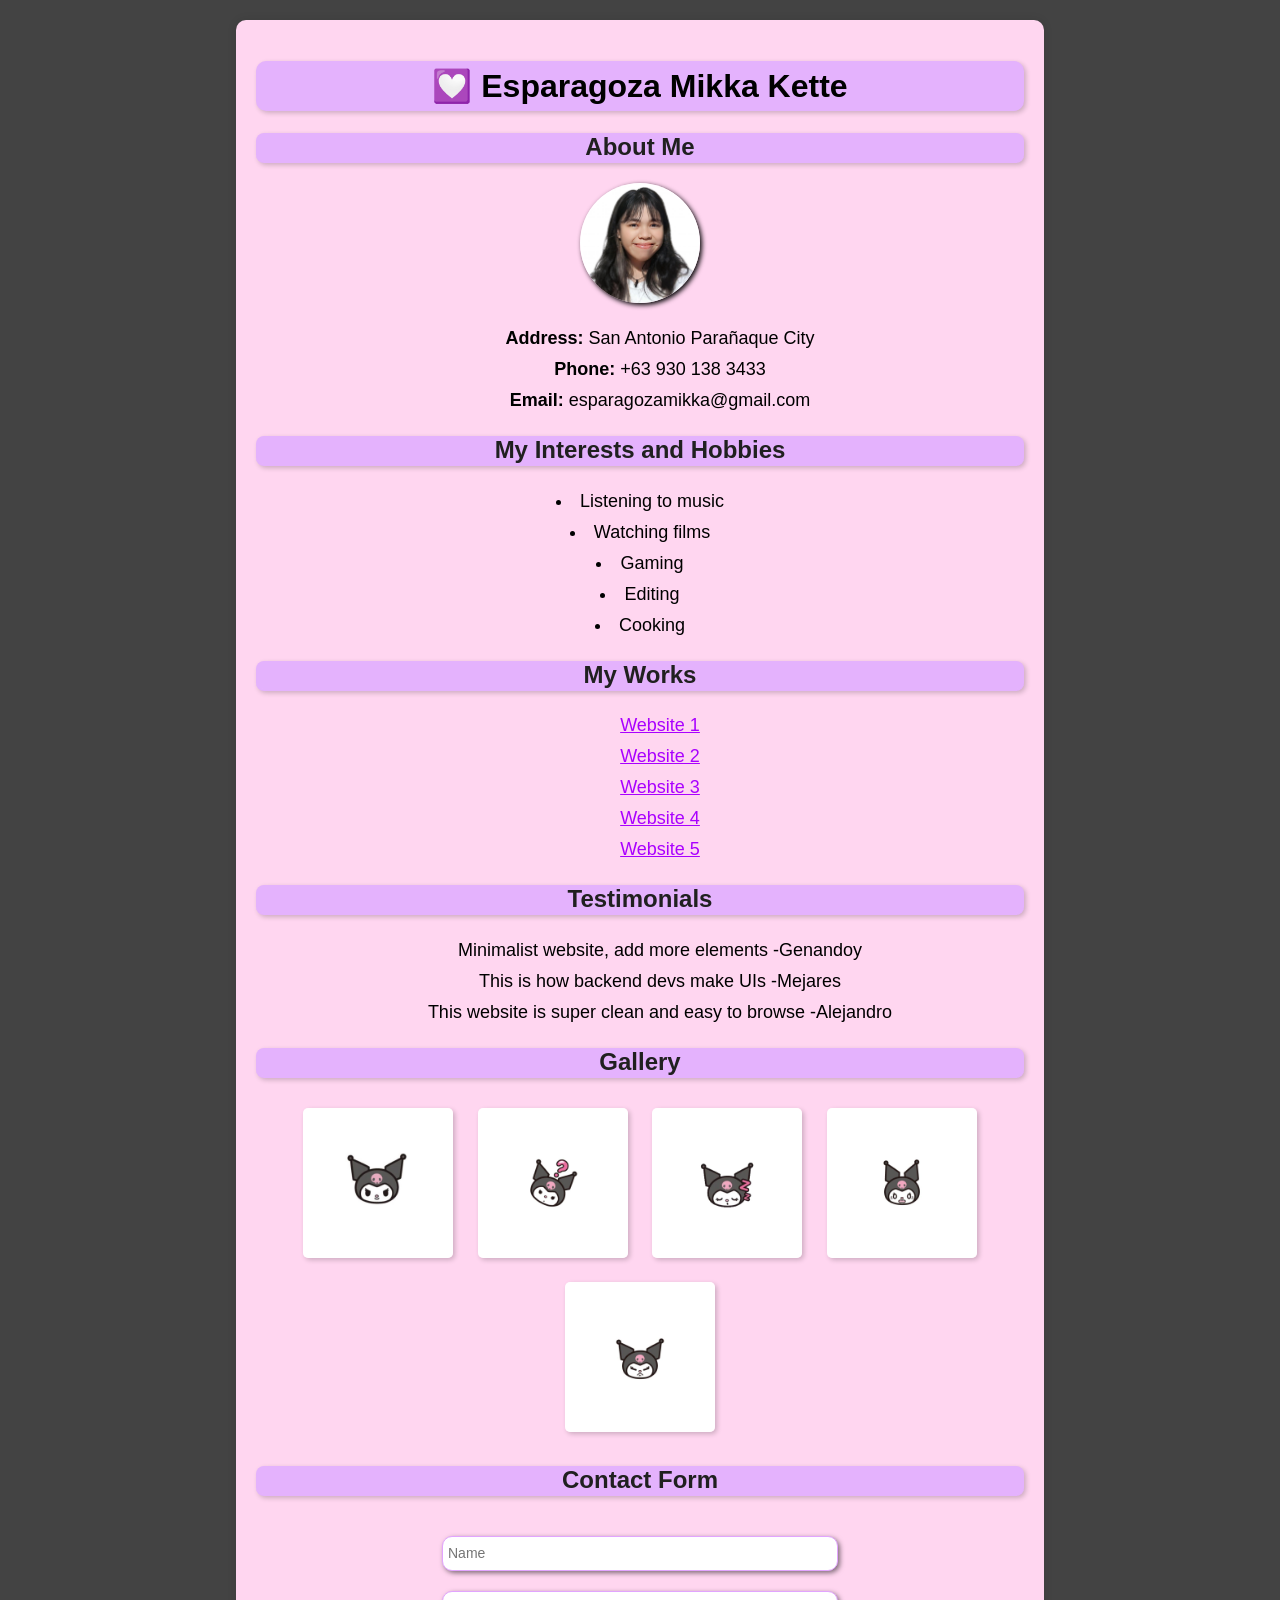
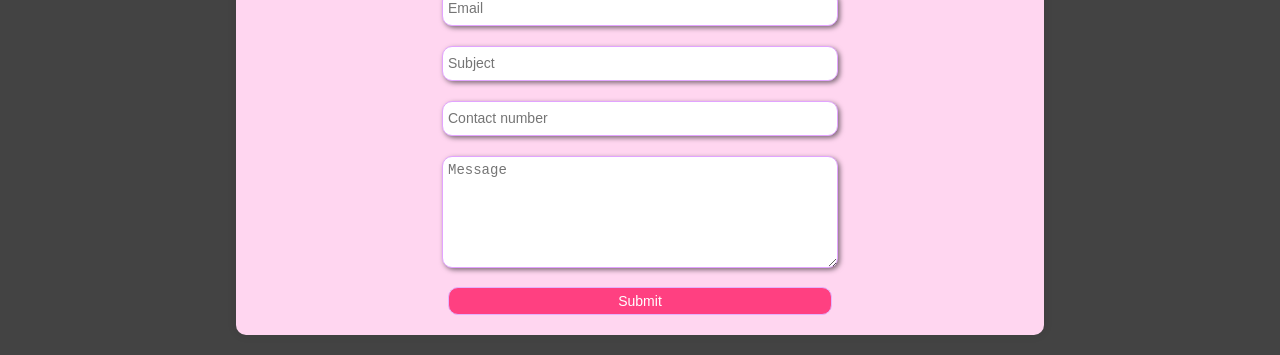
<file: esparagoza_mikkakette/assets/Week1/index.html>
<!DOCTYPE html>
<html lang="en">
  <head>
    <meta charset="UTF-8" />
    <meta name="viewport" content="width=device-width, initial-scale=1.0" />
    <title>Esparagoza Mikka Kette</title>
    <link href="W1.css" rel="stylesheet" />
  </head>

  <body>
    <div class="container">
      <h1 id="main_header">💟 Esparagoza Mikka Kette</h1>

      <div class="contact-info">
        <h2>About Me</h2>
        <img src="My-photo.jpg" alt="My-photo">
        <ul>
          <li><strong>Address:</strong> San Antonio Parañaque City</li>
          <li><strong>Phone:</strong> +63 930 138 3433</li>
          <li><strong>Email:</strong> esparagozamikka@gmail.com</li>
        </ul>
      </div>

      <div id="interests_and_hobbies_page">
        <h2 id="header">My Interests and Hobbies</h2>
        <li>Listening to music</li>
        <li>Watching films</li>
        <li>Gaming</li>
        <li>Editing</li>
        <li>Cooking</li>
      </div>

      <div id="work_page">
        <h2 id="header">My Works</h2>
        <ol>
          <li><a href="1.html" target="_blank">Website 1</a></li>
          <li><a href="2.html" target="_blank">Website 2</a></li>
          <li><a href="3.html" target="_blank">Website 3</a></li>
          <li><a href="4.html" target="_blank">Website 4</a></li>
          <li><a href="5.html" target="_blank">Website 5</a></li>
        </ol>
      </div>

      <div id="testimonial_page">
        <h2 id="header">Testimonials</h2>
        <ol>
          <li>Minimalist website, add more elements -Genandoy</li>
          <li>This is how backend devs make UIs -Mejares</li>
          <li>This website is super clean and easy to browse -Alejandro</li>
        </ol>
      </div>

      <div id="gallery">
        <h2 id="header">Gallery</h2>
        <img src="./assets/kuromi.jpg" alt="kuromi" />
        <img src="./assets/confuse-kuromi.jpg" alt="confuse-kuromi" />
        <img src="./assets/sleeping-kuromi.jpg" alt="sleeping-kuromi" />
        <img src="./assets/frustrate-kuromi.jpg" alt="frustrate-kuromi" />
        <img src="./assets/sad-kuromi.jpg" alt="sad-kuromi" />
      </div>

      <div class="contact-form">
        <h2>Contact Form</h2>
        <input type="text" name="name" id="name" placeholder="Name">
        <input type="email" name="email" id="email" placeholder="Email">
        <input type="text" name="subject" id="subject" placeholder="Subject">
        <input type="tel" id="phone" name="phone" placeholder="Contact number">
        <textarea id="message" name="message" placeholder="Message"></textarea>
        <button type="submit">Submit</button>
      </div>
    </div>
  </body>
</html>
</file>
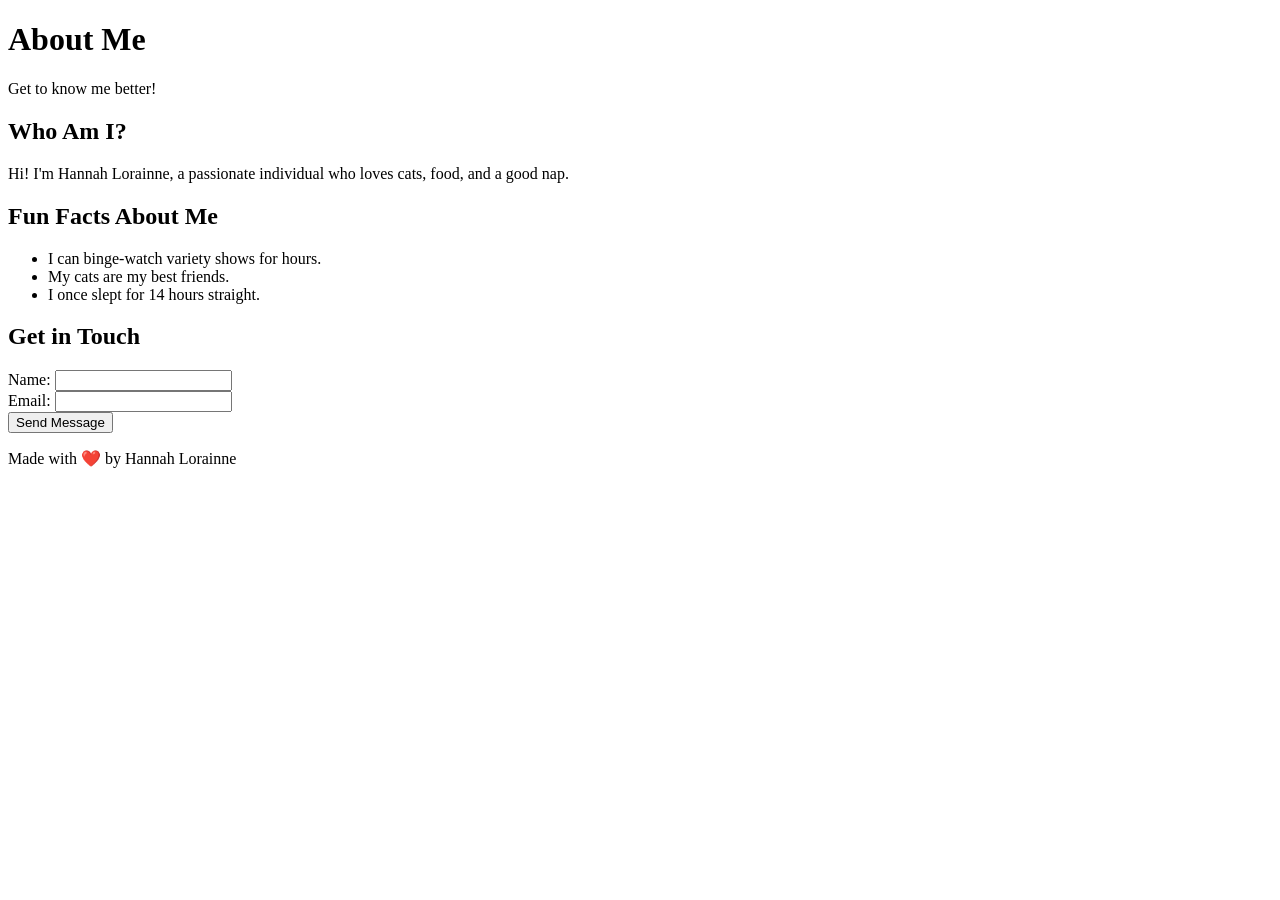
<file: genandoy_hannahlorainne/hh.html>
<!DOCTYPE html>
<html lang="en">
<head>
    <meta charset="UTF-8">
    <meta name="viewport" content="width=device-width, initial-scale=1.0">
    <title>About Me - Hannah Lorainne</title>
</head>
<body>
    <header>
        <h1>About Me</h1>
        <p>Get to know me better!</p>
    </header>

    <main>
        <section id="about-me">
            <h2>Who Am I?</h2>
            <p>
                Hi! I'm Hannah Lorainne, a passionate individual who loves 
                    cats, food, and a good nap. 
            </p>
        </section>

        <section id="fun-facts">
            <h2>Fun Facts About Me</h2>
            <ul>
                <li>I can binge-watch variety shows for hours.</li>
                <li>My cats are my best friends.</li>
                <li>I once slept for 14 hours straight.</li>
            </ul>
        </section>

        <section id="contact">
            <h2>Get in Touch</h2>
            <form action="#" method="post">
                <div>
                    <label for="name">Name:</label>
                    <input type="text" id="name" name="name" required>
                </div>
                <div>
                    <label for="email">Email:</label>
                    <input type="email" id="email" name="email" required>
                </div>
                <button type="submit">Send Message</button>
            </form>
        </section>
    </main>

    <footer>
        <p>Made with ❤️ by Hannah Lorainne</p>
    </footer>
</body>
</html>
</file>
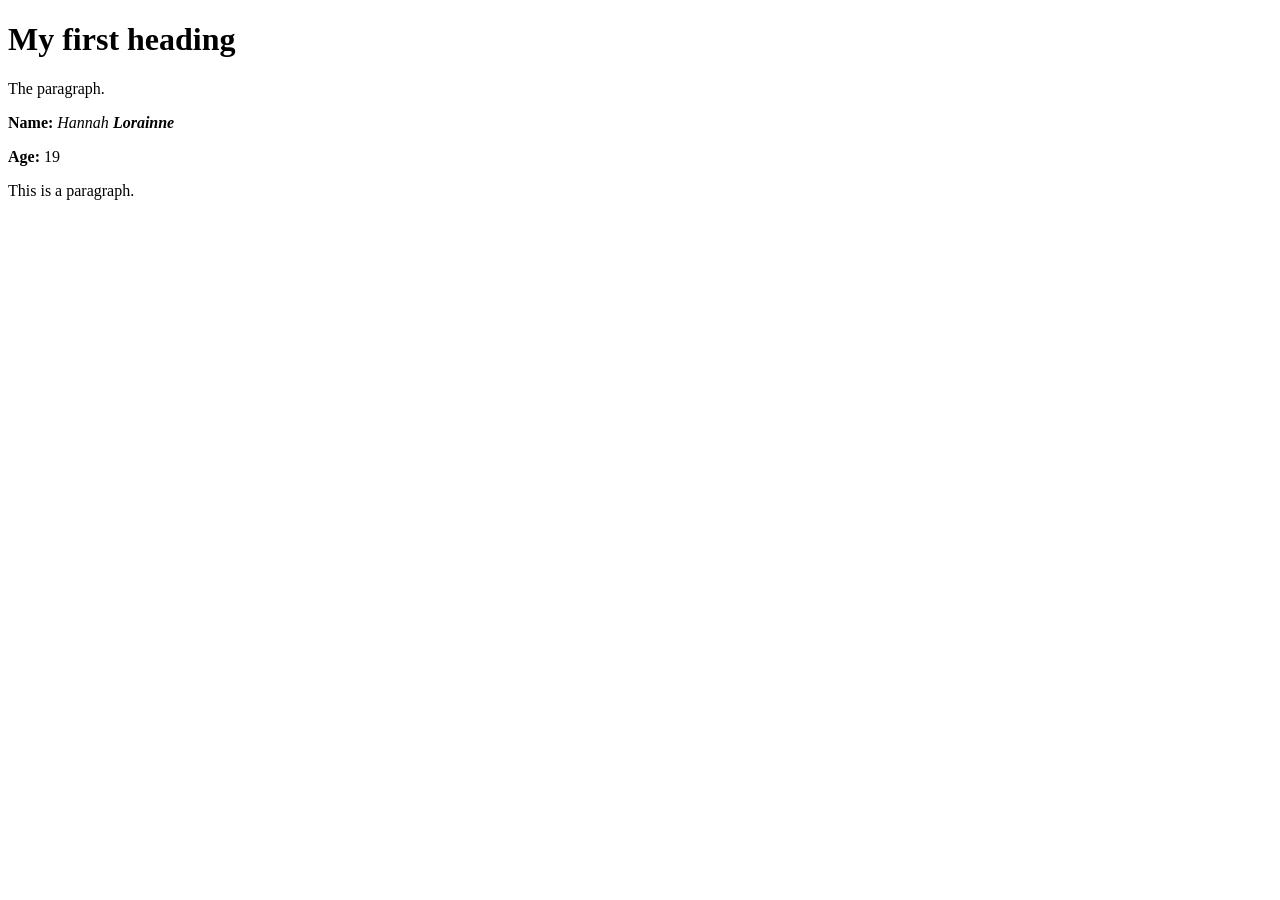
<file: genandoy_hannahlorainne/try.html>
<!DOCTYPE html>
<html>
    <head>
        <title> TRY </title>
    </head>

    <body>
        <h1> My first heading </h1>
        <p> The paragraph. </p>

        <p> <strong> Name: </strong> <em>Hannah <b>Lorainne</b> </em> </p>
        <p> <strong> Age: </strong> 19 </p>
        <p title="I'm a tooltip">This is a paragraph.</p>

    </body>

</html>
</file>
<file: styles.css>
@import url('https://fonts.googleapis.com/css2?family=VT323&display=swap');

* {
    color: green;
    font-family: 'VT323', monospace;
}

body {
    background: url("assets/matrix.gif") no-repeat center center fixed;
    background-size: cover;
    position: relative;
}

.overlay {
    position: fixed;
    top: 0;
    left: 0;
    width: 100%;
    height: 100%;
    background: rgba(0, 0, 0, 0.7); 
    z-index: 1;
}

.content {
    display: flex;
    flex-direction: column;
    align-items: center;
    position: center;
    position: relative;
    z-index: 2;
    padding: 20px;
}

.cicada {
    font-size: 15px;
    font-family: monospace;
}

.cicada-art {
    text-align: center;
    color: rgb(132, 163, 17);
    animation: cicada-animation 1ms steps(2, start) infinite;
}

@keyframes cicada-animation {
    50% {
        opacity: 0;
    }
}

#header_page {
    display: flex;
}

 #header_page h1 {
    margin-top: -60px;
    margin-bottom: -10px;
    text-align: center;
    font-size: 10rem;
    font-weight: bold;
    text-transform: uppercase;
}

#content_list {
    font-size: 30px;
    border: 2px solid green;
    width: 500px;
}

#caption {
    background: linear-gradient(to right,#148019,#044e07);
    color: white;
    display: flex;
    justify-content: center;
    width:auto;
    padding-left: 15px;
    position: relative;
    top: -40px;
    border-top: 2px solid white;
    border-left: 2px solid white;
    border-right: 2px solid black;
    box-shadow: 2px 2px 0px gray;
}

ul {
    list-style-type: none;
    padding: 0;
    margin: 10;
    text-align: center;
}

#links {
    margin-top: -60px;
}

.blink {
    animation: blink-animation 1s steps(2, start) infinite;
}

@keyframes blink-animation {
    50% {
        opacity: 0;
    }
}

@media (max-width: 850px) {
    #header_page h1 {
        font-size: 10rem;
    }

    #content_list {
        width: 450px;
    }
}

@media (max-width: 768px) {
    .cicada {
        font-size: 11px;
    }

    #header_page h1 {
        font-size: 9rem;
    }

    #content_list {
        width: 450px;
    }
}

@media (max-width: 480px) {
    .cicada {
        font-size: 10px;
    }

    #header_page h1 {
        font-size: 8rem;
    }

    #content_list {
        width: 400px;
    }
}

@media (max-width: 350px) {
    .cicada {
        font-size: 7px;
    }

    #header_page h1 {
        margin-top: -20px;
        margin-bottom: 5px;
        font-size: 75px;
    }

    #content_list {
        width: 220px;
    }
}

@media (max-width: 250px) {
    .cicada {
        font-size: 5px;
    }

    #header_page h1 {
        margin-top: -20px;
        margin-bottom: 3px;
        font-size: 65px;
    }

    #content_list {
        width: 200px;
    }
}

@media (max-width: 150px) {
    .cicada {
        font-size: 1px;
    }

    #header_page h1 {
        margin-top: -20px;
        margin-bottom: 3px;
        font-size: 5px;
    }

    #content_list {
        width: 100px;
    }
}
</file>
<file: alejandro_aleckmcklaiyre/styles.css>
* {
  margin: 0;
  padding: 0;
  font-family: "Courier New", Courier, monospace;
  text-decoration: none;
  list-style: none;
  box-sizing: border-box;
}

.header {
  display: block;
  padding: 10px;
  text-align: center;
  text-align: center;
  font-weight: bold;
}

#nav {
  display: flex;
  justify-content: space-evenly;
  align-items: center;
  background-color: #55828b9c;
  width: 100vw;
  height: 80px;
}

.logo {
  display: grid;
  width: 15vw;
  height: auto;
  max-height: 50px;
  max-width: 50px;
  object-fit: contain;
}

#nav ul {
  float: right;
  display: flex;
  margin-right: 20px;
  padding: 0;
}

#nav ul li {
  display: flex;
  line-height: 80px;
  margin: 0 10px;
}

#nav ul li a {
  color: black;
  font-size: 17px;
  padding: 7px 13px;
  border-radius: 3px;
}

a.active,
a:hover {
  background-color: #55828bcc;
  transition: 0.5s;
}

#home {
  display: flex;
  justify-content: center;
  align-items: center;
  flex-direction: column;
  text-align: center;
  gap: 10px;
  padding: 50px 20px;
}

.title {
  text-align: center;
  font-size: 32px;
}

.home-txt p {
  text-align: center;
  padding: 30px;
}

.my-image {
  width: 100vw;
  height: auto;
  max-width: 600px;
  object-fit: contain;
}

#interest_container {
  display: flex;
  flex-wrap: wrap;
  justify-content: center;
  align-items: center;
  text-align: center;
  width: 80vw;
  max-width: 1000px;
  margin: auto;
  background-color: #e0ddddea;
  border-radius: 3px;
  box-shadow: 0px 5px 6px 0px rgba(51, 83, 89, 0.45);
  padding: 30px 20px;
}

.int-list {
  padding: 20px;
  display: flex;
  flex-wrap: wrap;
  gap: 10px;
  align-items: center;
  justify-content: center;
}

.interest-card {
  background-color: rgba(101, 158, 170, 0.61);
  width: 50vw;
  max-width: 250px;
  height: 75px;
  gap: 10px;
  border-radius: 10px;
  list-style-type: none;
  display: flex;
  justify-content: center;
  align-items: center;
}

#work {
  display: grid;
  justify-content: center;
  align-items: center;
  gap: 10px;
  margin: 10vh;
}

.work-list li {
  background-color: #598e999f;
  color: white;
  padding: 15px;
  width: 50vw;
  max-width: 500px;
  border-radius: 10px;
  margin: 10px;
  text-align: center;
  list-style-type: none;
  grid-area: work-list;
}

#testimonial {
  display: flex;
  flex-direction: column;
  align-items: center;
  text-align: center;
  gap: 20px;
  background-color: #e0e0e0;
  width: 100vw;
  height: auto;
  padding: 30px 20px;
}

.testimonial-content {
  display: flex;
  flex-direction: column;
  align-items: center;
  gap: 20px;
  width: 100%;
}

.testimonial-list {
  list-style-type: none;
  padding: 0;
  display: flex;
  flex-direction: column;
  gap: 10px;
  width: 100%;
  max-width: 500px;
}

.testimonial-img {
  width: 50vw;
  max-width: 200px;
}

.testimonial-list li {
  background-color: #d7d9db;
  border: 1px solid #55828b;
  padding: 10px;
  margin: 10px 0;
  width: 90vw;
  max-width: 500px;
  text-align: center;
  border-radius: 5px;
}

#gallery {
  display: grid;
  justify-content: center;
  align-items: center;
  gap: 10px;
  padding: 30px;
}

.images {
  display: flex;
  flex-wrap: wrap;
  justify-content: center;
  align-items: center;
  gap: 10px;
}

.cat-1,
.cat-2,
.cat-3,
.cat-4,
.cat-5,
.cat-6 {
  width: 30vh;
  height: auto;
  max-width: 500px;
  max-height: 500px;
  object-fit: cover;
  border-radius: 5px;
  align-items: center;
  box-shadow: 0px 5px 6px 0px rgba(51, 83, 89, 0.45);
}

#goals {
  text-align: center;
  padding: 30px 20px;
  background-color: #4e7b84;
}

.goal-container {
  display: flex;
  justify-content: center;
  gap: 15px;
  flex-wrap: wrap;
}

.goal-card {
  width: 180px;
  height: 220px;
  border-radius: 10px;
  padding: 15px;
  display: flex;
  flex-direction: column;
  justify-content: center;
  box-shadow: 3px 3px 8px rgba(0, 0, 0, 0.2);
  text-align: center;
}

.gold {
  background-color: #d5ad36;
}

.silver {
  background-color: #e5e5e5;
}

.goal-card h3 {
  font-size: 16px;
  font-weight: bold;
}

.goal-card p {
  font-size: 14px;
  margin-top: 10px;
}

#comment_page {
  display: flex;
  flex-direction: column;
  align-items: center;
  background-color: #e6e6e6ad;
  padding: 20px;
}

.comment-container {
  display: flex;
  justify-content: center;
  align-items: center;
  gap: 20px;
  max-width: 800px;
  width: 100%;
}

.comment-form {
  width: 80vw;
  background-color: #4e7b84;
  padding: 20px;
  border-radius: 10px;
  box-shadow: 2px 2px 10px rgba(0, 0, 0, 0.2);
  color: rgba(255, 255, 255, 0.637);
}

.comment-form label {
  display: block;
  margin-bottom: 5px;
}

.comment-form input,
.comment-form textarea {
  width: 100%;
  padding: 8px;
  margin-bottom: 10px;
  border-radius: 4px;
  border: none;
}

.comment-list li {
  list-style: none;
  background-color: #ffffffa2;
  border: 1px solid #55828b;
  padding: 10px;
  margin-bottom: 10px;
  border-radius: 4px;
  max-width: 300px;
  box-shadow: 2px 2px 5px rgba(0, 0, 0, 0.1);
}

#submit_btn {
  cursor: pointer;
}

#contact {
  display: flex;
  justify-content: center;
  align-items: center;
  gap: 20px;
  padding: 20px;
}

form {
  background-color: #4e7b84;
  box-shadow: 2px 2px 10px rgba(0, 0, 0, 0.2);
  color: white;
  padding: 20px;
  width: 100%;
  max-width: 400px;
  border-radius: 10px;
  text-align: left;
}

input,
select,
textarea {
  width: 100%;
  padding: 10px;
  border: 1px solid #000;
  border-radius: 5px;
  font-size: 1em;
  box-sizing: border-box;
  background-color: #ffffffec;
}

.name-form,
.email-form,
.contact-form,
.add-form,
.info,
.button {
  padding: 5px;
}

button {
  background-color: #4a5d63;
  color: white;
  padding: 10px;
  border: none;
  border-radius: 5px;
  cursor: pointer;
  font-size: 1em;
}

.con-img {
  width: 30vw;
  max-width: 500px;
  height: auto;
  border-radius: 10px;
}

@media (max-width: 426px) {
  #nav ul {
    display: none;
  }

  #home {
    flex-direction: column;
  }
  .comment-container {
    flex-direction: column;
  }
  #contact {
    flex-direction: column; /* Stack form and image */
  }

  .con-img {
    width: 150px;
  }
}

@media (min-width: 426px) and (max-width: 768px) {
  #nav ul {
    display: none;
  }
  #home {
    flex-direction: column;
  }
  .comment-container {
    flex-direction: column;
  }
  #contact {
    flex-direction: column; /* Stack form and image */
  }

  .con-img {
    width: 150px;
  }
}

@media (min-width: 769px) {
  #nav {
    grid-template-areas: "logo . navigation ";
  }

  #home {
    flex-direction: row;
    justify-content: space-evenly;
  }
  .title {
    font-size: 32px;
  }

  #testimonial {
    align-items: center;
    text-align: center;
  }

  .testimonial-content {
    flex-direction: row;
    justify-content: center;
    align-items: center;
    gap: 50px;
  }
}
</file>
<file: esparagoza_mikkakette/styles.css>
body {
    font-family: "Trebuchet MS", "Lucida Sans Unicode", "Lucida Grande", 
    "Lucida Sans", Arial, sans-serif;
    background: linear-gradient(45deg, #434343 0%, #3a3a3a 100%);
    margin: 0;
    padding-top: 65px;
    text-align: center;
    color: #ffffff;
    line-height: 1.6;
}

.fixed-header {
position: fixed;
top: 0;
left: 0;
width: 100%;
background: linear-gradient(to left, #434343, #c40000);
box-shadow: 0 4px 10px rgba(0, 0, 0, 0.2);
text-align: left;
z-index: 1000;
height: 85px;
}

.fixed-header h1 {
    margin-left: 25px;
    font-size: 30px;
    color: #ffffff;
    font-weight: bold;
}

.container {
    width: 70%;
    margin: 30px auto;
    background: #810a0a;
    padding: 10px;
    border-radius: 15px;
    box-shadow: 0 10px 30px rgba(0, 0, 0, 0.3);
    position: relative;
    overflow: hidden;
}

#about,
#interests_and_hobbies_page,
#work_page,
#goals_page,
#testimonial_page,
#gallery,
#info_page,
#contact_page,
#comment_page {
    width: 70%;
    margin: 20px auto;
    background: #434343d7;
    padding: 30px;
    border-radius: 15px;
    box-shadow: 0 10px 30px rgba(0, 0, 0, 0.3);
    position: relative;
    overflow: hidden;
}

h2, h3 {
    color: #ffffff;
    background: linear-gradient(to right, #930000, #a30000);
    border-radius: 15px;
    box-shadow: 0 4px 10px rgba(0, 0, 0, 0.1);
    padding: 5px;
    margin-top: 0%;
    letter-spacing: 1px;
}

ul, ol {
    padding: 0;
    list-style-position: inside;
}

li {
    padding: 8px;
    font-size: 15px;
    margin: 10px 0;
    background: rgba(140, 130, 130, 0.825);
    border-radius: 8px;
    box-shadow: 0 2px 5px rgba(227, 222, 222, 0.05);
    transition: all 0.3s ease;
    list-style: none;
}

li:hover {
    background: rgb(0, 0, 0);
    box-shadow: 0 5px 15px rgba(0, 0, 0, 0.1);
    transform: translateY(-3px);
    color: rgb(255, 255, 255);
}

img {
    border-radius: 50%;
    height: 250px;
    width: 250px;
    box-shadow: 0 8px 20px rgba(255, 255, 255, 0.395);
    margin: 10px auto;
    border: 5px solid #7a0000;
    transition: all 0.3s ease;
    object-fit: cover;
}

#gallery img {
    width: 130px;
    height: 130px;
    margin: 5px;
    border-radius: 10px;
    box-shadow: 0 5px 15px rgba(0, 0, 0, 0.2);
    border: 1px solid rgb(0, 0, 0);
    transition: all 0.3s ease;
}

#gallery img:hover {
    transform: scale(1.05);
    box-shadow: 0 8px 25px rgba(0, 0, 0, 0.3);
}

#contact_page input,
#contact_page textarea,
#contact_page button,
#contact input,
#contact textarea,
#contact button,
.add-comment-page textarea,
.add-comment-page input {
    width: 70%;
    padding: 12px;
    margin: 15px auto;
    color: rgb(0, 0, 0);
    border: solid 1px #000000;
    border-radius: 10px;
    font-size: 15px;
    box-shadow: 0 4px 15px rgba(248, 231, 236, 0.4);
    display: block;
    text-align: center;
    transition: all 0.3s ease;
    background-color: #b4b0b0;
    
}

#contact_page input:hover,
#contact_page textarea:hover,
#contact_page button:hover,
#contact input:hover,
#contact textarea:hover,
#contact button:hover,
.add-comment-page textarea:hover,
.add-comment-page button:hover,
.add-comment-page input:hover {
    transform: scale(1.05);
    box-shadow: 0 8px 25px rgba(255, 255, 255, 0.3);
    background-color: rgb(255, 255, 255);
}

#contact_page button,
#contact button,
.add-comment-page button {
    width: 50%;
    padding: 12px;
    background: linear-gradient(to right, #7b0e0e, #ff0000);
    border: none;
    border-radius: 30px;
    color: white;
    font-size: 16px;
    font-weight: bold;
    cursor: pointer;
    transition: all 0.3s ease;
    box-shadow: 0 4px 15px rgba(248, 231, 236, 0.4);
    letter-spacing: 1px;
    margin-bottom: 15px;
}

@media (max-width: 768px) {
    .container,
    #about,
    #interests_and_hobbies_page,
    #work_page,
    #goals_page,
    #testimonial_page,
    #gallery,
    #contact,
    #comment_page {
        width: 85%;
        padding: 20px;
    }

    #contact-page input,
    #contact-page textarea,
    #contact-page button,
    #contact input,
    #contact textarea,
    #contact button {
        width: 80%;
    }

    #gallery img {
        width: 130px;
        height: 130px;
        margin: 10px;
    }
}

@media (max-width: 480px) {
    .container,
    #about,
    #interests_and_hobbies_page,
    #work_page,
    #goals_page,
    #testimonial_page,
    #gallery,
    #contact,
    #comment_page
    .add-comment-page {
        width: 90%;
        padding: 15px;
    }

    .comment-page input,
    .comment-page textarea,
    .comment-page button,
    #contact input,
    #contact textarea,
    #contact button {
        width: 90%;
    }

    #gallery img {
        width: 100px;
        height: 100px;
        margin: 5px;
    }

    img {
        height: 120px;
        width: 120px;
    }
}
</file>
<file: genandoy_hannahlorainne/styles.css>
body {
    font-family: 'Press Start 2P', cursive;
    background-color: #4EC0CA;
    background-color: #4EC0CA;
    color: #333;
    margin: 0;
    padding: 0;
    line-height: 1.6;
    background-image: linear-gradient(to bottom, #4EC0CA 0%, #70C5CE 100%);
    background-attachment: fixed;
}

header {
    background-color: #FED700;
    padding: 30px;
    color: #553847; 
    text-align: center;
    border-bottom: 8px solid #D8A903; 
    background-color: #FED700;
    padding: 30px;
    color: #553847;
    text-align: center;
    border-bottom: 8px solid #D8A903;
    position: relative;
    overflow: hidden;
}

header:before {
    content: "";
    position: absolute;
    top: 0;
    left: 0;
    right: 0;
    bottom: 0;
    background-image: 
        radial-gradient(circle at 20% 50%, rgba(255,255,255,0.8) 10px, 
            transparent 10px),
        radial-gradient(circle at 30% 70%, rgba(255,255,255,0.8) 15px, 
            transparent 15px),
        radial-gradient(circle at 70% 40%, rgba(255,255,255,0.8) 12px, 
            transparent 12px),
        radial-gradient(circle at 80% 60%, rgba(255,255,255,0.8) 15px, 
            transparent 15px);
    z-index: 0;
    opacity: 0.7;
}

header h1 {
    font-size: 2rem;
    margin: 0;
    text-shadow: 3px 3px 0 #D8A903;
    animation: float 2s ease-in-out infinite;
    position: relative;
    z-index: 1;
}

header p {
    font-size: 0.8rem;
    margin: 15px 0 0;
    color: #553847;
    position: relative;
    z-index: 1;
}

@keyframes float {
    0% {
        transform: translateY(0px);
    }
    50% {
        transform: translateY(-10px);
    }
    100% {
        transform: translateY(0px);
    }
}

main {
    padding: 20px;
    position: relative;
}

main:before {
    content: "";
    position: fixed;
    bottom: 0;
    left: 5%;
    width: 80px;
    height: 200px;
    background-color: #73BF2E; 
    background-color: #73BF2E;
    border: 5px solid #2C9100;
    border-bottom: none;
    z-index: -1;
    opacity: 0.6;
}

main:after {
    content: "";
    position: fixed;
    top: 0;
    right: 10%;
    width: 80px;
    height: 140px;
    background-color: #73BF2E;
    border: 5px solid #2C9100;
    border-top: none;
    z-index: -1;
    opacity: 0.6;
}

.card {
    padding: 20px;
    margin: 20px auto;
    max-width: 800px;
    border-radius: 10px;
    background-color: #FFFFFF;
    border: 5px solid #553847; 
    border: 5px solid #553847;
    box-shadow: 0 8px 0 #372530, 0 12px 10px rgba(0, 0, 0, 0.3);
    transition: transform 0.2s ease;
    position: relative;
    z-index: 1;
    text-align: center;
}

.card:hover {
    transform: translateY(-5px);
    box-shadow: 0 13px 0 #372530, 0 17px 10px rgba(0, 0, 0, 0.3);
}

.card:active {
    transform: translateY(3px);
    box-shadow: 0 5px 0 #372530, 0 9px 10px rgba(0, 0, 0, 0.3);
}

h2 {
    font-size: 1.2rem;
    margin-bottom: 20px;
    color: #553847;
    text-align: center;
    text-shadow: 2px 2px 0 #FED700;
}

ul, ol {
    padding-left: 15px;
    font-size: 0.7rem;
    text-align: auto;
}

li {
    margin-bottom: 10px;
    color: #553847;
    text-align: auto;
}

a {
    color: #E84A3C; 
    color: #E84A3C;
    text-decoration: none;
}

a:hover {
    color: #FF6C5E;
    text-decoration: underline;
}

form {
    display: flex;
    flex-direction: column;
    gap: 15px;
}

label {
    font-size: 0.7rem;
    color: #553847;
    font-weight: bold;
}

input, select, textarea {
    width: 95%;
    padding: 10px;
    border-radius: 5px;
    border: 3px solid #553847;
    font-size: 0.7rem;
    font-family: 'Press Start 2P', cursive;
    background-color: #f8f8f8;
    transition: border-color 0.3s ease;
    box-shadow: inset 0 2px 5px rgba(0, 0, 0, 0.1);
}

input:focus, select:focus, textarea:focus {
    border-color: #FED700;
    background-color: #ffffff;
    outline: none;
}

button {
    padding: 12px;
    background-color: #E84A3C; 
    background-color: #E84A3C;
    color: white;
    border: none;
    border-radius: 5px;
    font-size: 0.8rem;
    font-family: 'Press Start 2P', cursive;
    cursor: pointer;
    transition: all 0.2s ease;
    box-shadow: 0 5px 0 #B73729, 0 6px 5px rgba(0, 0, 0, 0.3);
    position: relative;
}

button:hover {
    background-color: #FF6C5E;
}

button:active {
    transform: translateY(5px);
    box-shadow: 0 0 0 #B73729, 0 1px 3px rgba(0, 0, 0, 0.3);
}

footer {
    text-align: center;
    padding: 15px;
    background-color: #73BF2E;
    background-color: #73BF2E;
    color: #553847;
    border-top: 5px solid #2C9100;
    margin-top: 40px;
    position: relative;
    font-size: 0.7rem;
}

footer:before {
    content: "";
    position: absolute;
    top: 0;
    left: 0;
    right: 0;
    height: 10px;
    background-color: #2C9100;
    background-image: linear-gradient(90deg, 
        transparent 50%, rgba(255,255,255,0.3) 50%);
    background-size: 20px 20px;
}

#gallery {
    padding: 25px;
    position: relative;
}

.image-container {
    display: grid;
    grid-template-columns: repeat(auto-fill, minmax(200px, 1fr));
    gap: 20px;
    justify-content: center;
    padding: 10px;
}

.image-container img {
    width: 100%;
    height: 180px;
    object-fit: cover;
    border-radius: 10px;
    border: 4px solid #553847;
    transition: all 0.3s ease;
    box-shadow: 0 6px 0 #372530, 0 8px 8px rgba(0, 0, 0, 0.2);
    filter: brightness(0.95);
}

.image-container img:hover {
    transform: translateY(-8px) rotate(2deg);
    box-shadow: 0 12px 0 #372530, 0 14px 12px rgba(0, 0, 0, 0.3);
    filter: brightness(1.05);
    border-color: #FED700;
}

.image-container a {
    position: relative;
    display: block;
    padding: 5px;
    background-color: #4EC0CA;
    border-radius: 15px;
    transition: all 0.3s ease;
    text-decoration: none;
}

.image-container a:hover {
    background-color: #FED700;
    transform: scale(1.03);
}

#gallery::before {
    content: "";
    position: absolute;
    top: -20px;
    left: 10%;
    width: 40px;
    height: 60px;
    background-color: #73BF2E;
    border: 4px solid #2C9100;
    border-radius: 0 0 5px 5px;
    z-index: -1;
}

#gallery::after {
    content: "";
    position: absolute;
    bottom: -20px;
    right: 15%;
    width: 40px;
    height: 60px;
    background-color: #73BF2E;
    border: 4px solid #2C9100;
    border-radius: 5px 5px 0 0;
    z-index: -1;
}

#gallery h2 {
    animation: bounce 2s infinite;
    color: #553847;
    text-shadow: 2px 2px 0 #FED700, 4px 4px 0 #D8A903;
    letter-spacing: 1px;
}

@keyframes bounce {
    0%, 100% { transform: translateY(0); }
    50% { transform: translateY(-10px); }
}

.image-container::before {
    content: "";
    position: absolute;
    bottom: 20px;
    left: 5%;
    width: 60px;
    height: 30px;
    background-color: rgba(255, 255, 255, 0.7);
    border-radius: 30px;
    z-index: -1;
    animation: float-left 15s infinite linear;
}

.image-container::after {
    content: "";
    position: absolute;
    top: 40px;
    right: 10%;
    width: 40px;
    height: 20px;
    background-color: rgba(255, 255, 255, 0.7);
    border-radius: 20px;
    z-index: -1;
    animation: float-right 12s infinite linear;
}

@keyframes float-left {
    from { transform: translateX(0); }
    to { transform: translateX(100%); }
}

@keyframes float-right {
    from { transform: translateX(0); }
    to { transform: translateX(-100%); }
}

#comment-btn:disabled {
    cursor: not-allowed;
    opacity: 0.5;
}

.image-container a::after {
    content: "🎮";
    position: absolute;
    bottom: -10px;
    right: -10px;
    background-color: #E84A3C;
    color: white;
    padding: 5px;
    border-radius: 50%;
    font-size: 0.7rem;
    border: 2px solid #553847;
    opacity: 0;
    transform: scale(0);
    transition: all 0.3s ease;
}

.image-container a:hover::after {
    opacity: 1;
    transform: scale(1);
}

#contact, #my_goals {
    overflow: hidden;
    max-height: fit-content;    
    max-height: fit-content;
}
</file>
<file: mejares_jamesmichael/styles.css>
@import url("https://fonts.googleapis.com/css2?family=VT323&display=swap");

html {
  scroll-behavior: smooth;
}

#home, #about, #gallery, #contact_details, #goal, #comment {
  scroll-margin-top: 70px;
}

* {
  color: green;
  font-family: "VT323", monospace;
  box-sizing: border-box;
}

body {
  background: url("assets/drives.gif") no-repeat center center fixed;
  background-size: cover;
  position: relative;
  margin: 0;
  padding: 0;
}

.overlay {
  position: fixed;
  top: 0;
  left: 0;
  width: 100%;
  height: 100%;
  background: rgba(0, 0, 0, 0.7);
  z-index: 1;
}

.content {
  position: relative;
  z-index: 2;
  padding: 20px;
  display: flex;
  flex-direction: column;
  align-items: center;
  width: 100%;
  max-width: 100%;
}

nav {
  position: fixed;
  top: 0;
  left: 0;
  width: 100%;
  height: auto;
  background-color: rgba(14, 13, 13, 0.8);
  padding: 1px 0;
  text-align: center;
  z-index: 1000;
}

nav ul {
  list-style-type: none;
  margin: 0;
  padding: 0;
  display: flex;
  justify-content: center;
  flex-wrap: wrap;
}

nav ul li {
  display: inline;
  margin: 5px;
}

nav ul li a {
  display: inline-block;
  color: green;
  text-align: center;
  padding: 8px 12px;
  text-decoration: none;
  font-size: 18px;
  font-weight: bold;
}

nav ul li a:hover {
  background-color: rgba(5, 36, 16, 0.8);
  border-radius: 5px;
}

#home {
  text-align: center;
  width: 100%;
  margin-top: 60px;
  padding: 10px;
}

#home pre {
  max-width: 950px;
  font-size: 30px;
  overflow-x: auto;
  white-space: pre;
  max-width: 100%;
}

#about {
  display: flex;
  flex-wrap: wrap;
  border: 2px solid green;
  width: 100%;
  max-width: 900px;
  padding: 20px;
  background-color: rgba(5, 36, 16, 0.8);
  margin: 20px 0;
}

#about > div {
  flex: 1 1 200px;
  margin: 10px;
}

#gallery {
  display: flex;
  flex-direction: column;
  align-items: center;
  border: 2px solid green;
  width: 100%;
  max-width: 900px;
  padding: 10px;
  background-color: rgba(5, 36, 16, 0.8);
  margin: 20px 0;
}

#gallery h2 {
  width: 100%;
  text-align: center;
  margin-bottom: 10px;
}

.image-container {
  display: flex;
  flex-wrap: wrap;
  justify-content: center;
  width: 100%;
}

#gallery img {
  height: 150px;
  width: 200px;
  object-fit: cover;
  margin: 5px;
}

#instruction {
  margin-top: -10px;
  text-align: center;
}

#contact_details {
  font-size: 20px;
  font-weight: bold;
  border: 1px solid green;
  width: 100%;
  max-width: 580px;
  padding: 20px;
  background-color: rgba(5, 36, 16, 0.8);
}

input, textarea {
  font-size: 15px;
  width: 100%;
  padding: 10px;
  margin: 10px 0;
}

button {
  font-size: 15px;
  padding: 10px;
  margin: 10px 0;
  background-color: green;
  color: white;
  border: none;
  cursor: pointer;
}

#submit_button {
  display: flex;
  justify-content: space-between;
  flex-wrap: wrap;
}

#submit_button button {
  flex: 1;
  margin: 5px;
  min-width: 120px;
}

#goal {
  text-align: center;
  font-size: 2.0rem;
  font-weight: bold;
  margin-top: 15px;
  margin-bottom: -20px;
}

#life_goal {
  border: 2px solid green;
}

.grid-container {
  display: grid;
  grid-template-columns: repeat(auto-fit, minmax(250px, 1fr));
  grid-gap: 10px;
  margin: 10px;
  text-align: center;
}

.grid-item {
  background-color: white;
  padding: 15px;
}

#comment {
  text-align: center;
  font-size: 1.5rem;
  font-weight: bold;
  margin-bottom: -30px;
} 

#comment_section {
  font-size: 1.3rem;
  display: flex;
  flex-direction: column;
  align-items: center;
  border: 2px solid green;
  width: 100%;
  max-width: 600px;
  padding: 10px;
  background-color: rgba(5, 36, 16, 0.8);
  margin: 20px 0;
}

#comment_button {
  display: flex;
  justify-content: space-between;
  flex-wrap: wrap;
}

#comment_button button {
  flex: 1;
  margin: 5px;
  min-width: 80px;
}

.comment-container {
  display: grid;
  border: 2px solid green;
  background-color: rgba(5, 36, 16, 0.8);
  grid-template-columns: repeat(auto-fit, minmax(150px, 1fr));
  gap: 10px;
  max-width: 600px;
  width: 100%;
}

.comment-message {
  margin: 15px;
  background: white;
  padding: 15px;
  border-radius: 5px;
  box-shadow: 2px 2px 10px rgba(0, 0, 0, 0.1);
  text-align: center;
}
.comment-author {
  margin-top: 10px;
  font-weight: bold;
  color: #555;
}

.blink {
  animation: blink 1s step-start infinite;
}

@keyframes blink {
  50% {
    opacity: 0;
  }
}

@media (max-width: 850px) {

    #home pre {
      font-size: 20px;
    }
  }

@media (max-width: 768px) {
  nav ul li a {
    font-size: 15px;
  }
  
  #home pre {
    font-size: 15px;
  }
  
  #about > div {
    flex: 1 1 100%;
  }
  
  #gallery img {
    width: 45%;
    height: auto;
  }
  
  #contact_details {
    padding: 15px;
    font-size: 1.1rem;
  }
}

@media (max-width: 480px) {
  nav ul li a {
    font-size: 12px;
  }

  #home pre {
    font-size: 10px;
  }
  
  #gallery img {
    width: 90%;
  }
  
  #submit_button {
    flex-direction: column;
  }
  
  #submit_button button {
    width: 100%;
  }
}

@media (max-width: 375px) {
  nav {
    display: none;
  }

  #home {
    margin-top: 20px;
  }
}
</file>
<file: esparagoza_mikkakette/assets/Week1/W1.css>
body {
    font-family: "Trebuchet MS", "Lucida Sans Unicode", "Lucida Grande",
    "Lucida Sans", Arial, sans-serif;
    text-align: center;
    background-color: #434343;
    margin: 0;
    padding: 0;
}

.container {
    width: 60%;
    height: auto;
    margin: 20px auto;
    background: hsl(322, 100%, 92%);
    padding: 20px;
    border-radius: 10px;
    box-shadow: 0 0 10px rgba(0, 0, 0, 0.1);
}

#main_header {
    display: flex;
    justify-content: center;
    align-items: center;
    background-image: url(./assets/background-image.png);
    height: 50px;
    padding: auto;
    border-radius: 10px;
    box-shadow: 2px 2px 5px rgba(0, 0, 0, 0.2);
}

img {
    border-radius: 50%;
    height: 120px;
    width: 120px;
    box-shadow: 2px 2px 5px rgba(0, 0, 0, 1);
    margin-bottom: auto;
}

h1 {
    padding: auto;
    background-color: #aa00ff;
}
h2 {
    color: #202020;
    border-bottom: 2px solid #e4b2fd;
    background-color: #e4b2fd;
    border-radius: 8px;
    box-shadow: 2px 2px 5px rgba(0, 0, 0, 0.2);
}
.about_me {
    padding: auto;
    color: #202020;
    border-bottom: 2px solid #e4b2fd;
    background-color: #e4b2fd;
    border-radius: 8px;
    box-shadow: 2px 2px 5px rgba(0, 0, 0, 0.2);
    font-size: 25px ;
}

ul, ol {
list-style: none;
}

li {
    padding: 5px;
    font-size: 18px;
}

a {
    text-decoration: underline;
    color: #aa00ff;
}

#gallery img {
    width: 150px;
    height: auto;
    margin: 10px;
    border-radius: 5px;
    box-shadow: 2px 2px 5px rgba(0, 0, 0, 0.2);
}

.contact-form h2 {
    margin-bottom: 30px;
    padding: auto;
}

.contact-form input,
.contact-form textarea {
    border-radius: 10px;
    width: 50%;
    height: 23px;
    margin: 10px 0;
    padding: 5px;
    border: solid 1.5px #e4b2fd;
    border-color: #e2a4ff;
    font-size: 14px;
    box-shadow: 2px 2px 5px rgba(0, 0, 0, 0.5);
}

.contact-form textarea {
    min-height: 100px;
    resize: vertical;
    margin-bottom: 15px;
}

.contact-form button {
    width: 50%;
    padding: 5px;
    background-color: #ff4081;
    border: solid 1.5px #e4b2fd;
    border-radius: 10px;
    color: white;
    font-size: 14px;
    cursor: pointer;
    transition: background-color 0.3s ease;
}
</file>
